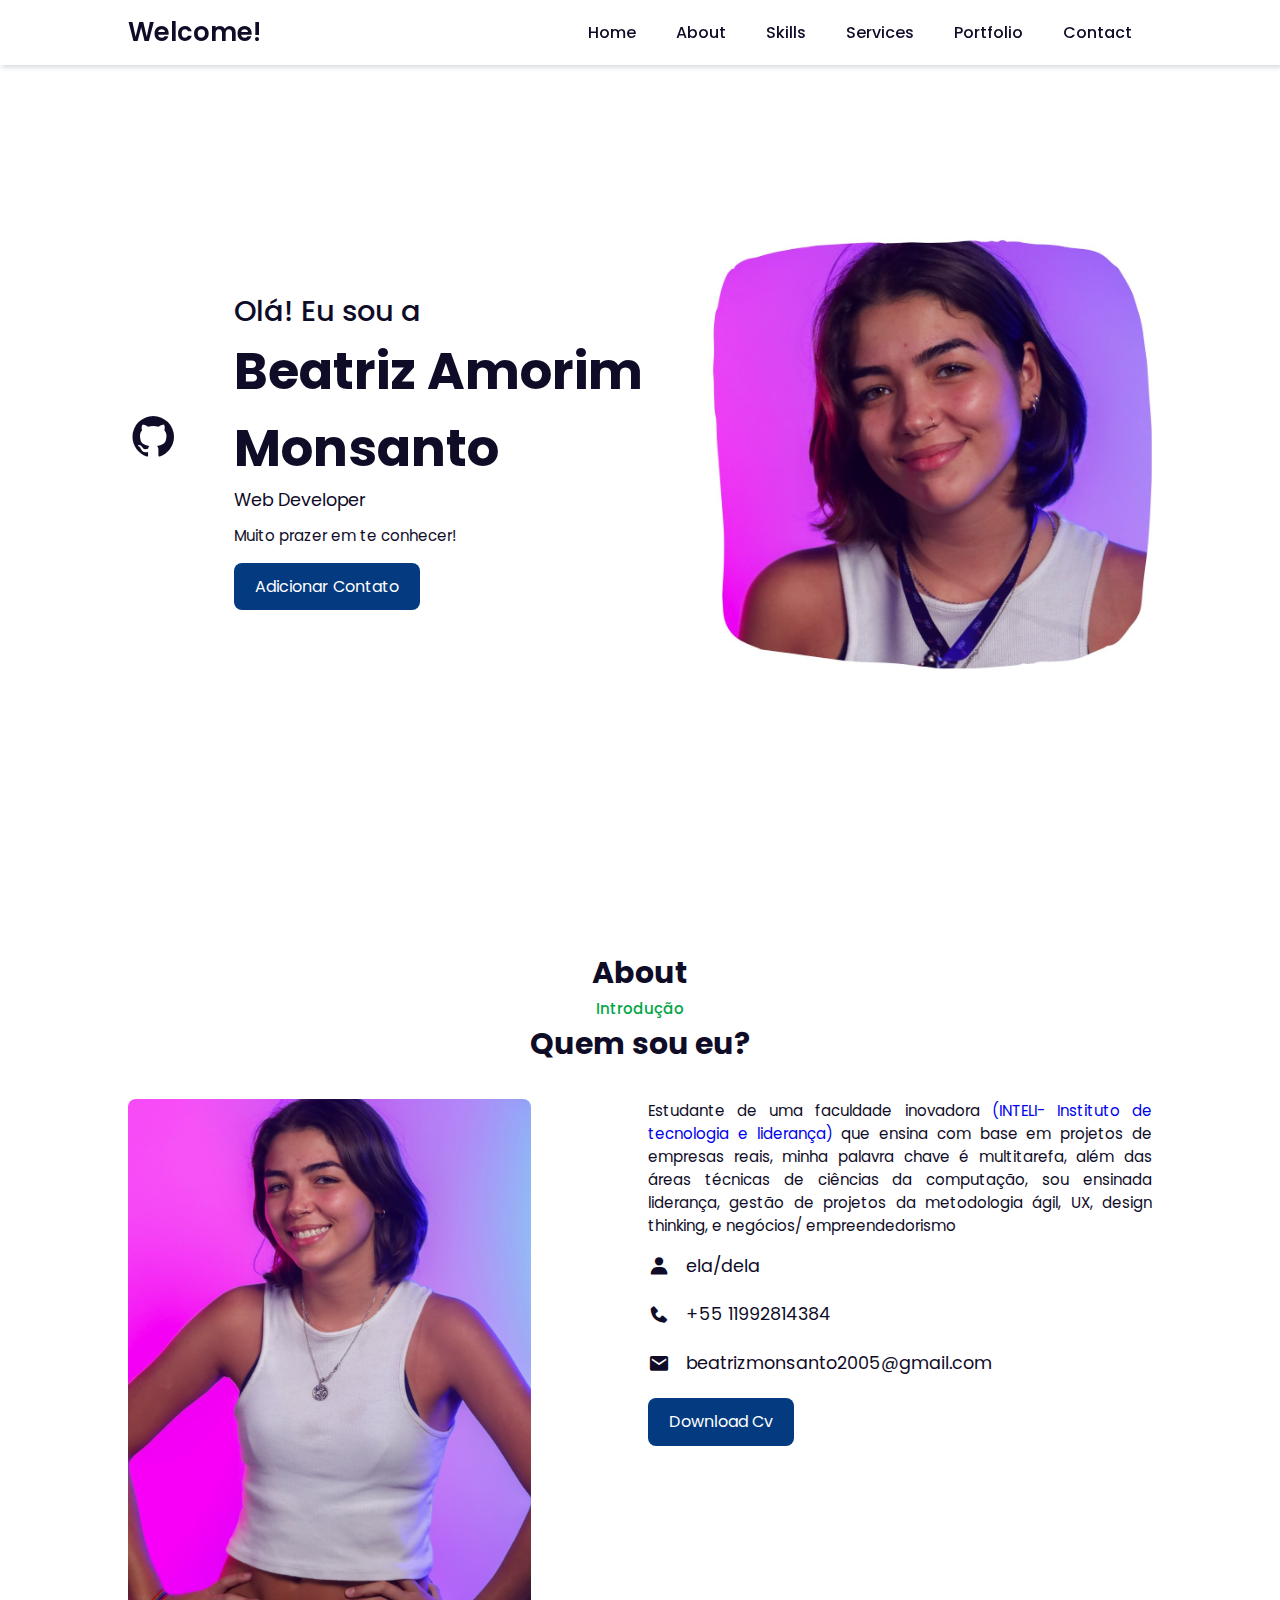
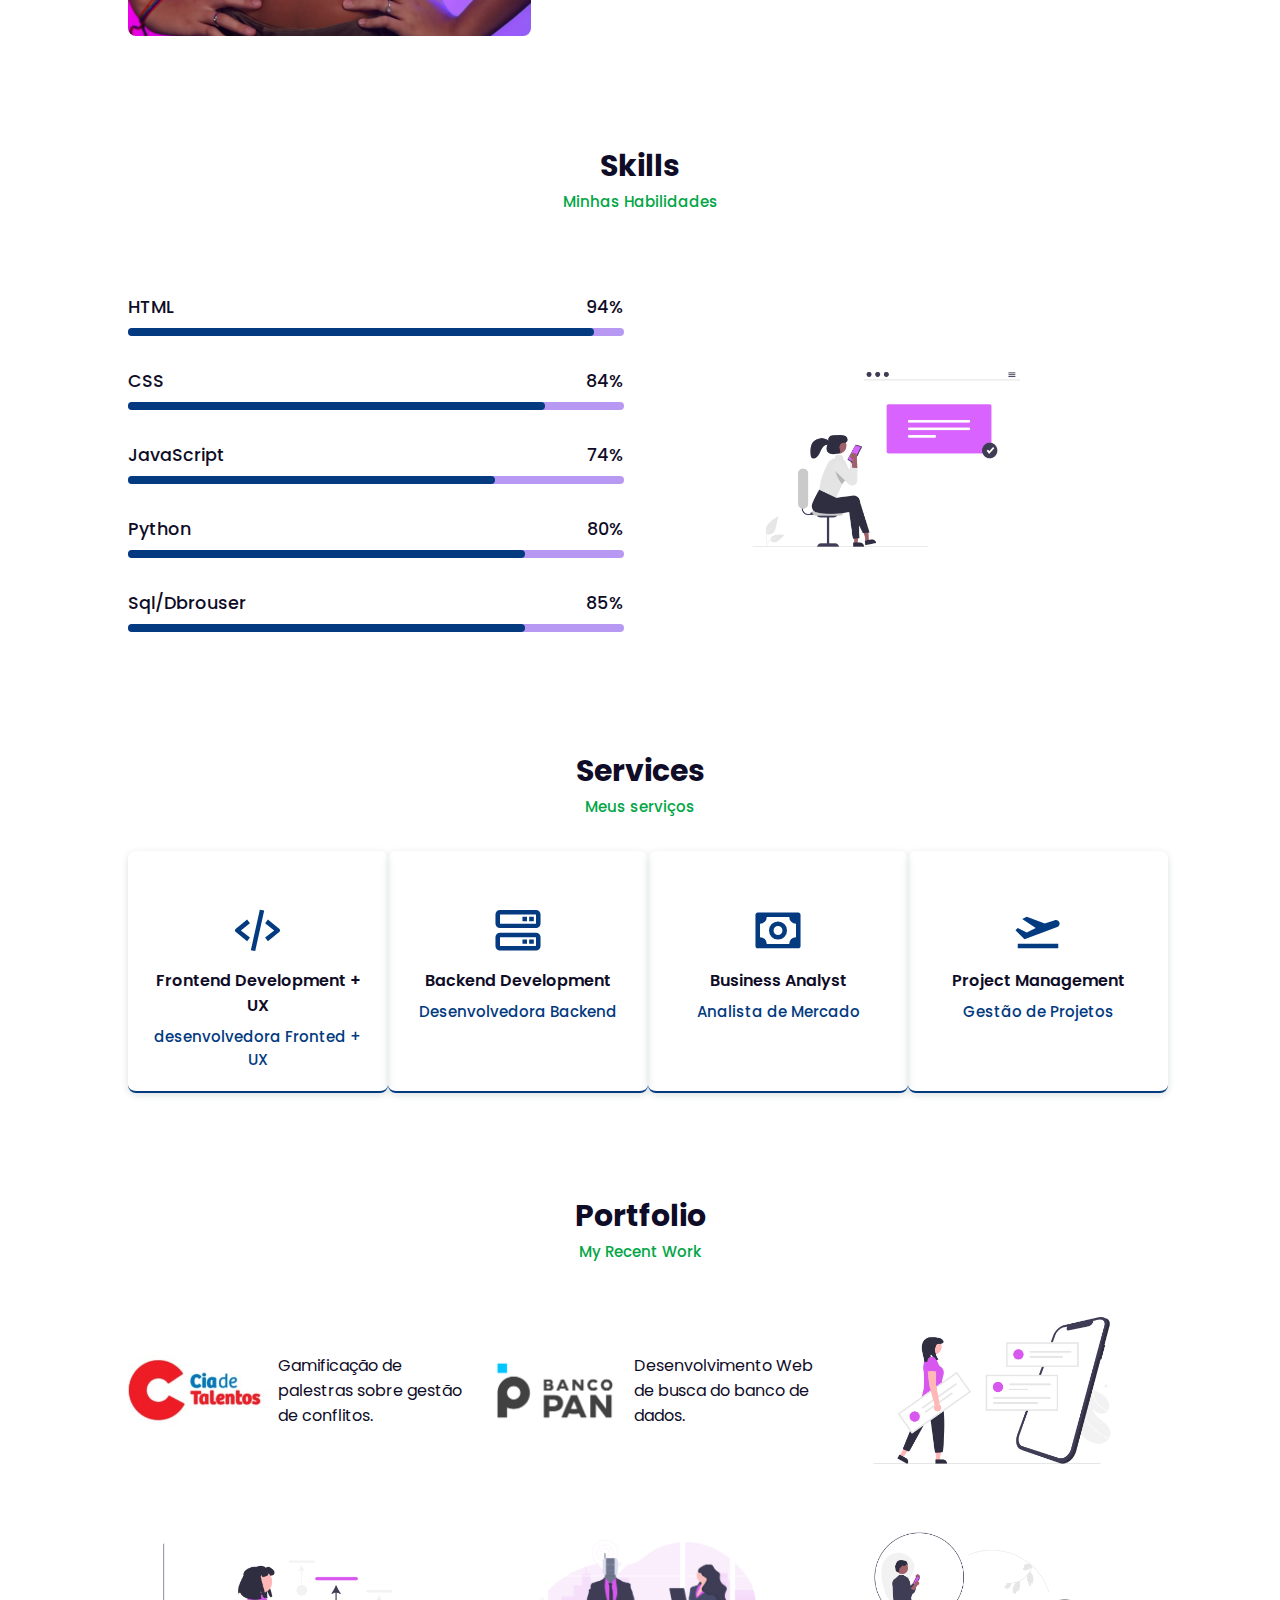
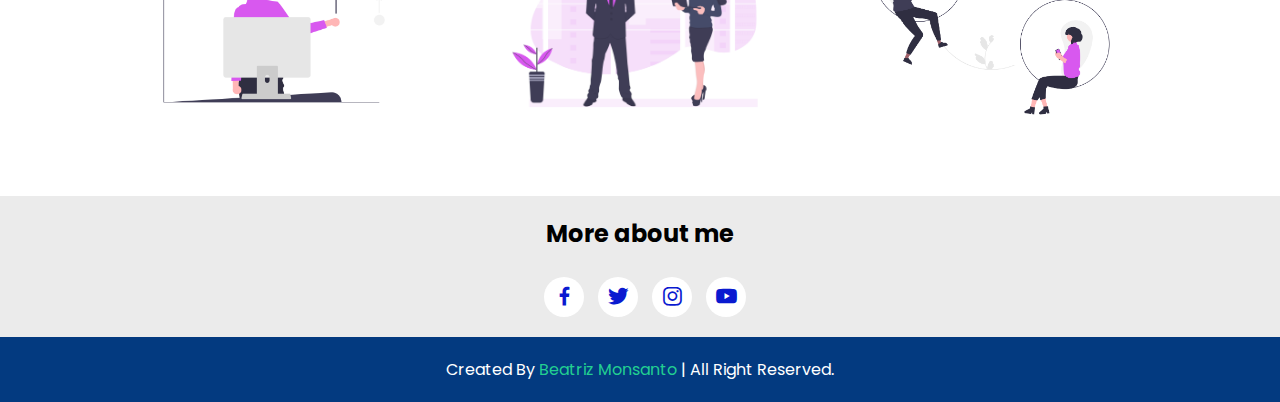
<file: docs/index.html>
<!DOCTYPE html>
<html lang="en">
<head>
    <meta charset="UTF-8">
    <meta http-equiv="X-UA-Compatible" content="IE=edge">
    <meta name="viewport" content="width=device-width, initial-scale=1.0">
    <title>Portifólio Responsivo</title>
     <!--favicon-->
    <link rel = "short icon" href = "imagens/10.jpg" type = "imagem/x-icon">
    <!-- CSS arquivo -->
    <link rel = "stylesheet" href = "./css/style.css">
    <!--icone link-->
    <link rel="stylesheet" href="https://cdn.jsdelivr.net/npm/boxicons@latest/css/boxicons.min.css">
    <script src="https://code.jquery.com/jquery-3.7.0.min.js" integrity="sha256-2Pmvv0kuTBOenSvLm6bvfBSSHrUJ+3A7x6P5Ebd07/g=" crossorigin="anonymous"></script>
</head>
<body>

    <!--nave bar---------------------------------------------------------------->
    <header>
        <a href="#" class="logo">Welcome!</a>
 
        <div class="bx bx-menu" id="menu-icon"></div>
 
        <ul class="navbar">
            <li><a href="#home">Home</a></li>
            <li><a href="#about">About</a></li>
            <li><a href="#skills">Skills</a></li>
            <li><a href="#services">Services</a></li>
            <li><a href="#portfolio">Portfolio</a></li>
            <li><a href= "#about">Contact</a></li>
        </ul>
    </header>
    <!-- Home -->
    <section class="home" id="home">
        <div class = "social">
             <!-- target="_blank" -->
            <a href="https://github.com/biamonsanto"><i class="bx bxl-github"></i></a>
        </div>
        <!--home imagem-->
        <div class="home-img">
            <img src="imagens/1.jpg" alt="">
        </div>
        <!--home conteúdo-->
        <div class = "home-text">
            <span>Olá! Eu sou a</span>
            <h1>Beatriz Amorim Monsanto</h1>
            <h2>Web Developer</h2>
            <p>Muito prazer em te conhecer! </p>
        <!--contact button-->
        <a href="#about" class="btn1"> Adicionar Contato</a>
        </div>
    </section>
    <!--sobremim---------------------------------------------------------------->
    <section class="about" id="about">
        <!--heading-->
        <div class="heading">
            <h2>About</h2>
            <span>Introdução</span>
            <h2>Quem sou eu?</h2>
        </div>
        <!--about content---------------------------------------------------------------->
        <div class="about-container">
            <div class="about-img">
                <img src="imagens/2.jpg" alt="">
            </div>
            <!--sobre mim-->
            <div class="about-text">
                <p>
                   Estudante de uma faculdade inovadora <a target="_blank" href="http://www.inteli.edu.br"> (INTELI- Instituto de tecnologia e liderança) </a>
                   que ensina com base em projetos de empresas reais, minha palavra chave é multitarefa, além das áreas técnicas de ciências da computação, sou ensinada liderança, gestão de projetos da metodologia ágil, UX, design thinking, e negócios/ empreendedorismo
                </p>
                <div class="information">
                    <!-- Box 1 -->
                    <div class="info-box">
                        <i class='bx bxs-user' ></i>
                        <span>ela/dela</span>
                    </div>
                    <!-- Box 2 -->
                    <div class="info-box">
                        <i class='bx bxs-phone' ></i>
                        <span>+55 11992814384</span>
                    </div>
                    <!-- Box 3 -->
                    <div class="info-box">
                        <i class='bx bxs-envelope' ></i>
                        <span>beatrizmonsanto2005@gmail.com</span>
                    </div>
                </div>
                <!-- target="_blank"  -->
                <a class="btn">Download Cv</a>
            </div>
        </div>
    </section>
    <!-- Skills -->
    <section class="skills" id="skills">
        <div class="heading">
            <h2>Skills</h2>
            <span>Minhas Habilidades</span>
        </div>
        <!-- Skills conteúdo, nível de habilidade em cada linguagem -->
        <div class="skills-container">
            <div class="bars">
                <!-- Box 1 -->
                <div class="bars-box">
                    <h3>HTML</h3>
                    <span>94%</span>
                    <div class="light-bar"></div>
                    <div class="percent-bar html-bar"></div>
                </div>
                <!-- Box 2 -->
                <div class="bars-box">
                    <h3>CSS</h3>
                    <span>84%</span>
                    <div class="light-bar"></div>
                    <div class="percent-bar css-bar"></div>
                </div>
                <!-- Box 3 -->
                <div class="bars-box">
                    <h3>JavaScript</h3>
                    <span>74%</span>
                    <div class="light-bar"></div>
                    <div class="percent-bar js-bar"></div>
                </div>
                <!-- Box 4 -->
                <div class="bars-box">
                    <h3>Python</h3>
                    <span>80%</span>
                    <div class="light-bar"></div>
                    <div class="percent-bar react-bar"></div>
                </div>
                 <!-- Box 5 -->
                 <div class="bars-box">
                    <h3>Sql/Dbrouser</h3>
                    <span>85%</span>
                    <div class="light-bar"></div>
                    <div class="percent-bar react-bar"></div>
                </div>
            </div>
            <div class="skills-img">
                <img src="imagens/1.5.png" alt="">
            </div>
        </div>
 
    </section>
    <!-- Services -->
    <section class="services" id="services">
        <div class="heading">
            <h2>Services</h2>
            <span>Meus serviços</span>
        </div>
        <div class="services-content">
            <!-- Box 1, essas caixas são as matérias que estou sendo formada pelo inteli-->
            <div class="services-box">
                <i class='bx bx-code-alt' ></i>
                <h3>Frontend Development + UX</h3>
                <a href="#">desenvolvedora Fronted + UX</a>
            </div>
            <!-- Box 2 -->
            <div class="services-box">
                <i class='bx bx-server' ></i>
                <h3>Backend Development</h3>
                <a href="#">Desenvolvedora Backend</a>
            </div>
            <!-- Box 3 -->
            <div class="services-box">
                <i class='bx bx-money' ></i>
                <h3>Business Analyst</h3>
                <a href="#">Analista de Mercado</a>
            </div>

            <div class="services-box">
                <i class='bx bxs-plane-take-off' ></i>
                <h3>Project Management</h3>
                <a href="#">Gestão de Projetos</a>
            </div>
        </div>
    </section>
    <!-- Portfolio -->
    <section class="portfolio" id="portfolio">
        <div class="heading">
            <h2>Portfolio</h2>
            <span>My Recent Work</span>
        </div>
        <!--imagens e o que fiz em relação as empresas parceiras do inteli-->
        <div class="portfolio-content">
            <div class="portfolio-item">
                <div class="portfolio-img">
                  <img src="imagens/8.png" alt="">
                </div>
                <div class="portfolio-description">
                  Gamificação de palestras sobre gestão de conflitos.
                </div>
              </div>
            <div class="portfolio-item">
                <div class="portfolio-img">
                  <img src="imagens/3.png" alt="">
                </div>
                <div class="portfolio-description">
                  Desenvolvimento Web de busca do banco de dados.
                </div>
              </div>
              <div class="portfolio-item">
                <div class="portfolio-img">
                  <img src="imagens/4.png" alt="">
                </div>
                <div class="portfolio-description">
                  <!--aqui vai um futuro texto-->
                </div>
              </div>
              <div class="portfolio-item">
                <div class="portfolio-img">
                  <img src="imagens/5.png" alt="">
                </div>
                <div class="portfolio-description">
                  <!--aqui vai um futuro texto-->
                </div>
              </div>
              <div class="portfolio-item">
                <div class="portfolio-img">
                  <img src="imagens/6.png" alt="">
                </div>
                <div class="portfolio-description">
                  <!--aqui vai um futuro texto-->
                </div>
              </div>
              <div class="portfolio-item">
                <div class="portfolio-img">
                  <img src="imagens/7.png" alt="">
                </div>
                <div class="portfolio-description">
                  <!--aqui vai um futuro texto-->
                </div>
              </div>
        </div>
    </section>
    <!-- Footer -->
    <div class="footer">
        <h2>More about me </h2>
        <div class="footer-social">
            <a href="#"><i class='bx bxl-facebook' ></i></a>
            <a href="#"><i class='bx bxl-twitter' ></i></a>
            <a href="#"><i class='bx bxl-instagram' ></i></a>
            <a href="#"><i class='bx bxl-youtube' ></i></a>
        </div>
 
    </div>
    <!-- Copyright, direitos autorais-->
    <div class="copyright">
        <p>Created By <a href="">Beatriz Monsanto </a> | All Right Reserved.</p>
    </div>
 
 
 
    <!-- link para o java script-->
    <script src="./js/script.js"></script>
</body>
</html>
</file>
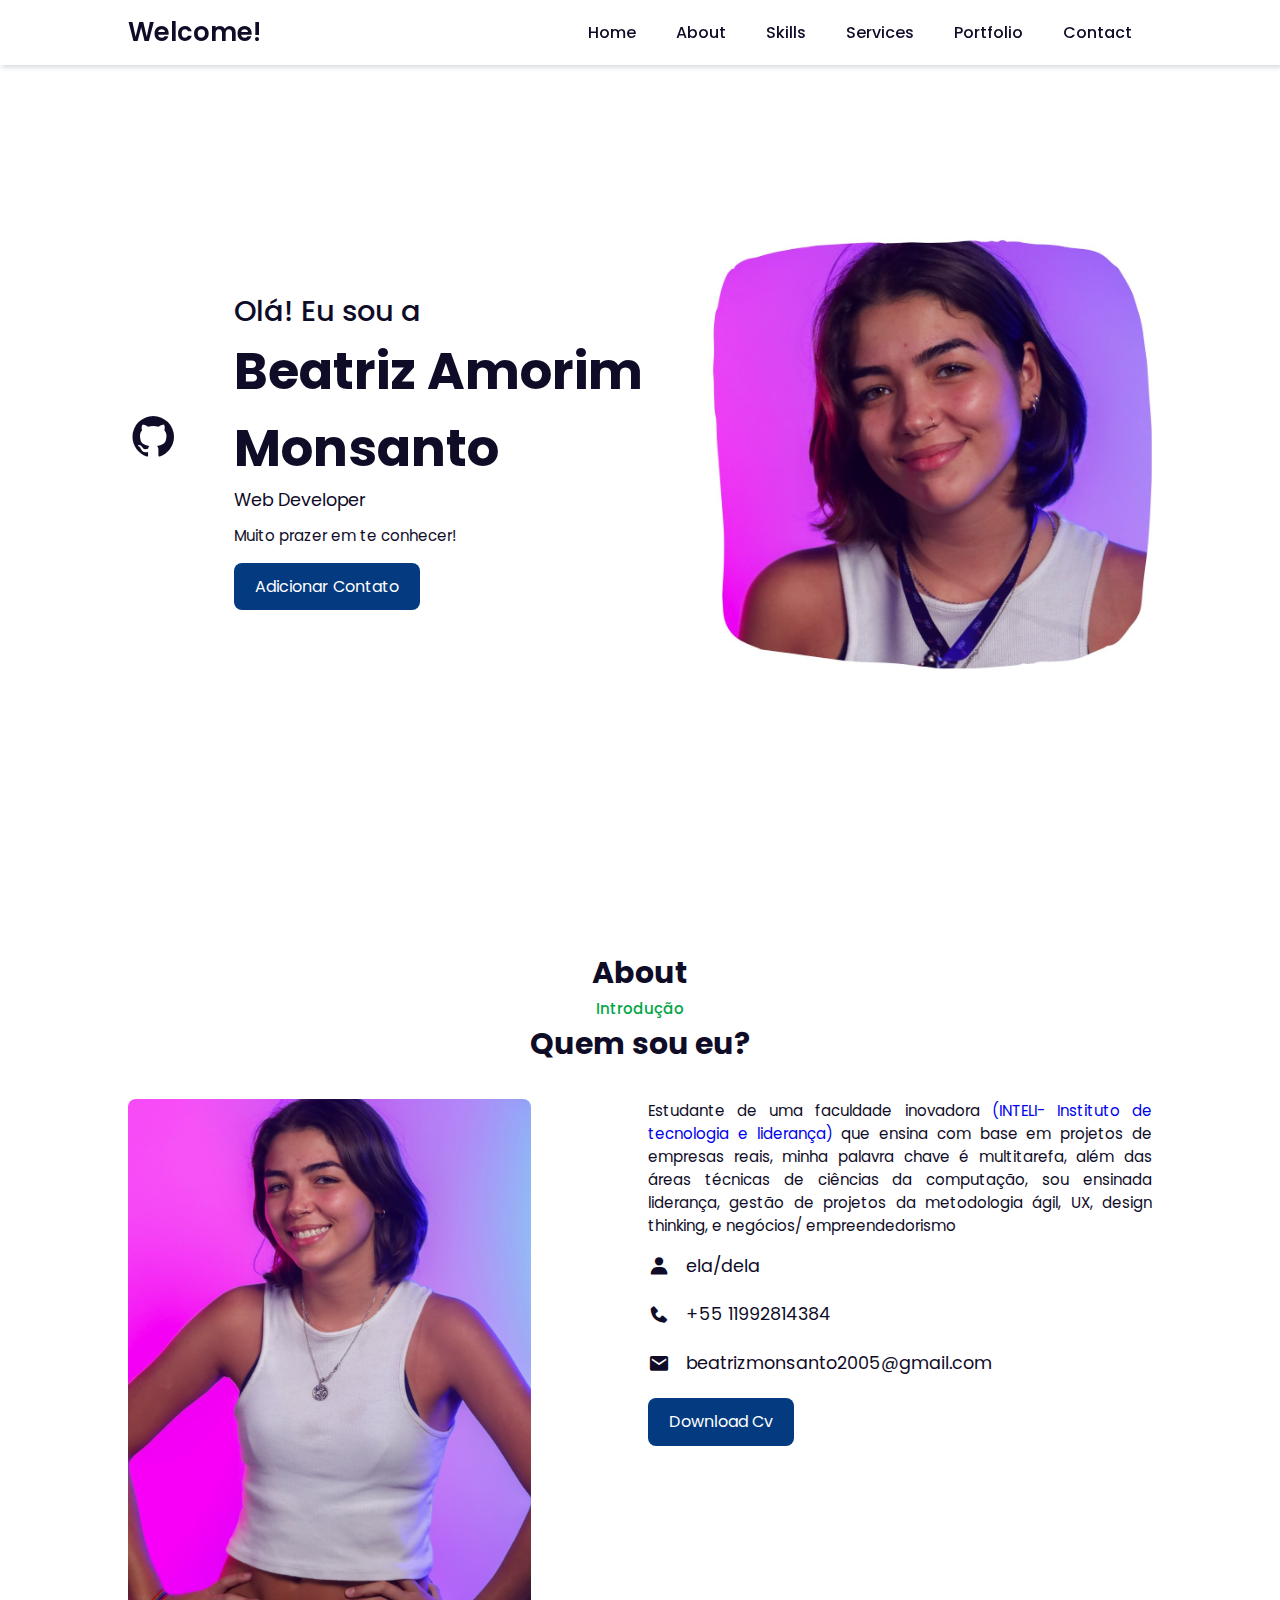
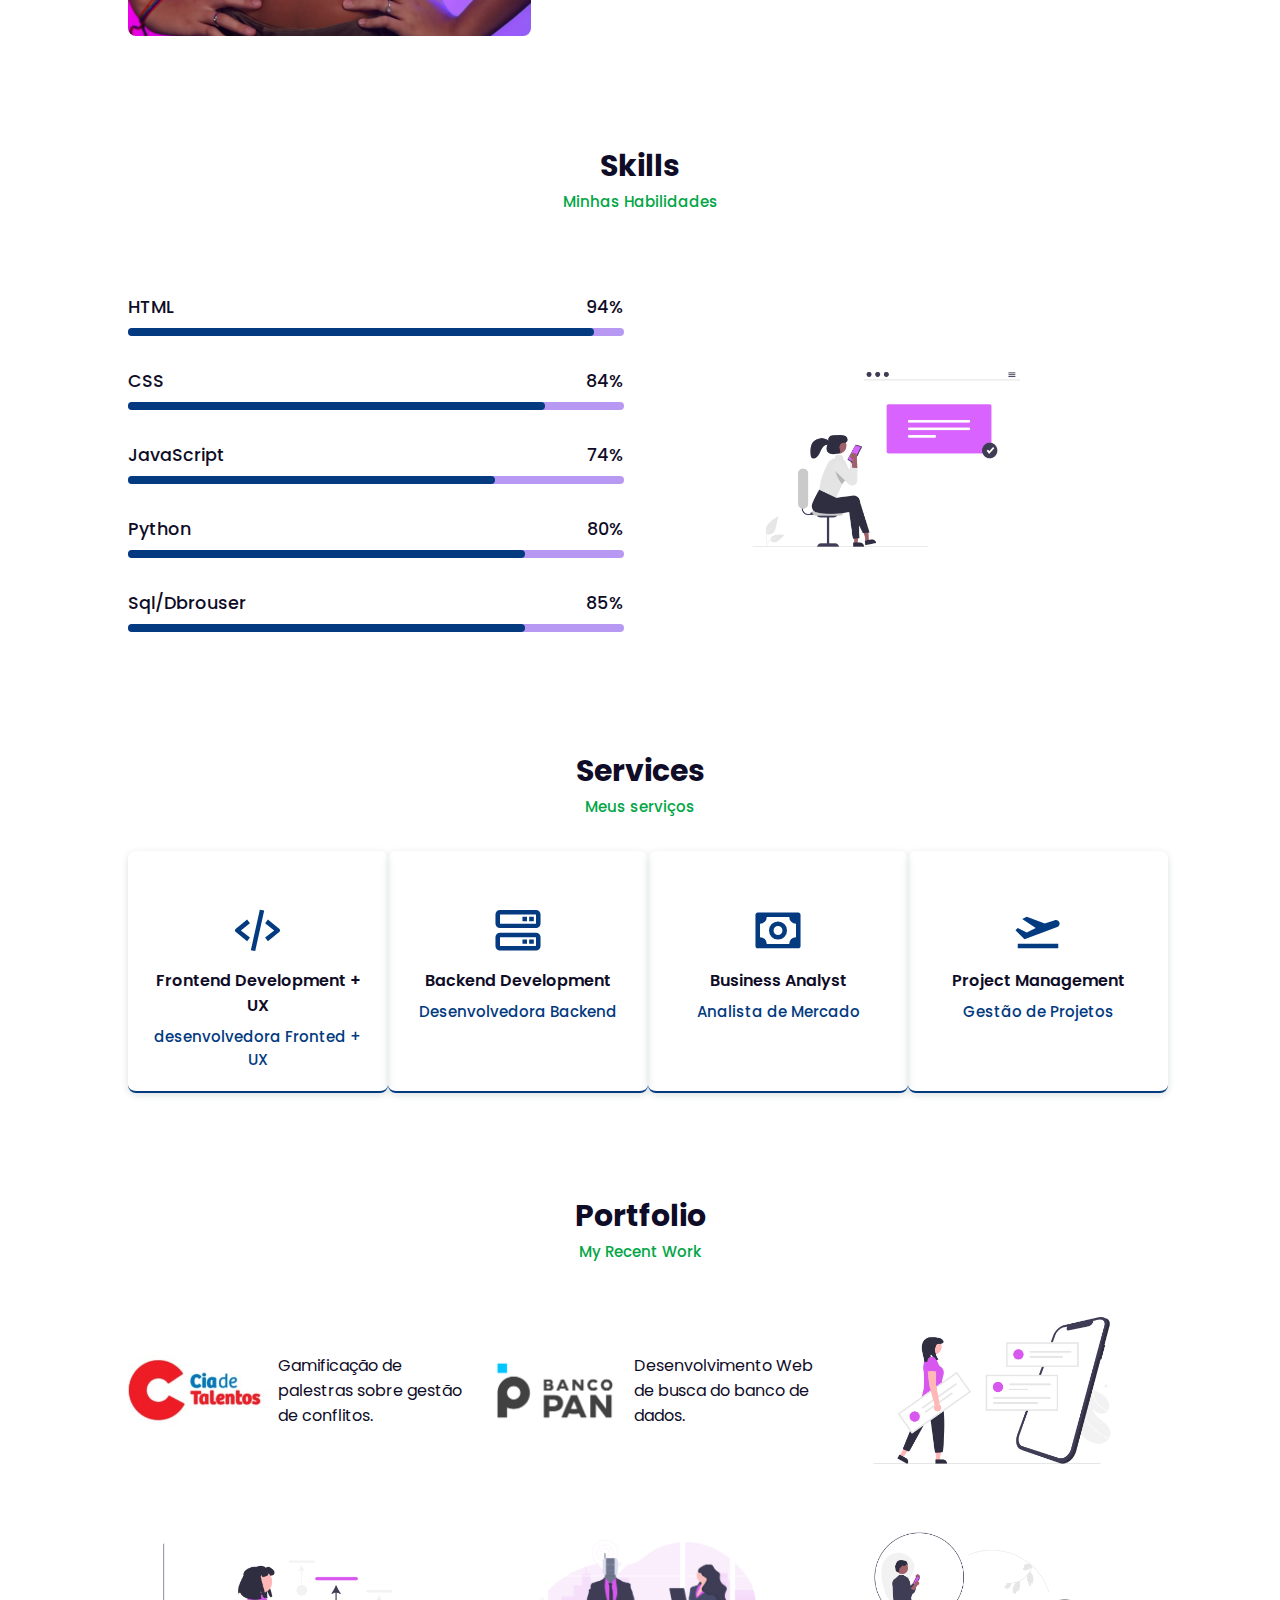
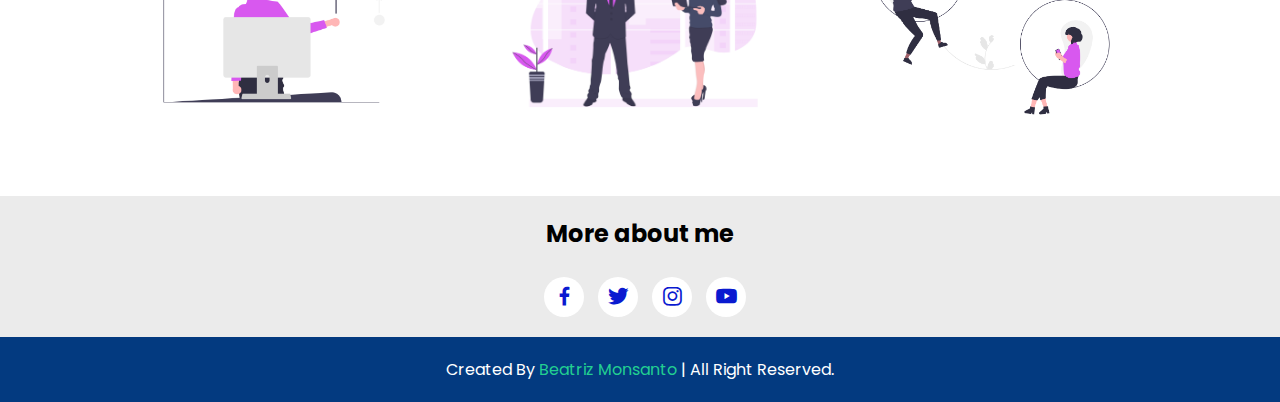
<file: SEMANA_05/03_AUT_EST_ENTREGA/index.html>
<!DOCTYPE html>
<html lang="en">
<head>
    <meta charset="UTF-8">
    <meta http-equiv="X-UA-Compatible" content="IE=edge">
    <meta name="viewport" content="width=device-width, initial-scale=1.0">
    <title>Portifólio Responsivo</title>
     <!--favicon-->
    <link rel = "short icon" href = "imagens/10.jpg" type = "imagem/x-icon">
    <!-- CSS arquivo -->
    <link rel = "stylesheet" href = "./css/style.css">
    <!--icone link-->
    <link rel="stylesheet" href="https://cdn.jsdelivr.net/npm/boxicons@latest/css/boxicons.min.css">
</head>
<body>

    <!--nave bar---------------------------------------------------------------->
    <header>
        <a href="#" class="logo">Welcome!</a>
 
        <div class="bx bx-menu" id="menu-icon"></div>
 
        <ul class="navbar">
            <li><a href="#home">Home</a></li>
            <li><a href="#about">About</a></li>
            <li><a href="#skills">Skills</a></li>
            <li><a href="#services">Services</a></li>
            <li><a href="#portfolio">Portfolio</a></li>
            <li><a href= "#about">Contact</a></li>
        </ul>
    </header>
    <!-- Home -->
    <section class="home" id="home">
        <div class = "social">
            <a target="_blank"href="https://github.com/biamonsanto"><i class="bx bxl-github"></i></a>
        </div>
        <!--home imagem-->
        <div class="home-img">
            <img src="imagens/1.jpg" alt="">
        </div>
        <!--home conteúdo-->
        <div class = "home-text">
            <span>Olá! Eu sou a</span>
            <h1>Beatriz Amorim Monsanto</h1>
            <h2>Web Developer</h2>
            <p>Muito prazer em te conhecer! </p>
        <!--contact button-->
        <a href="#about" class="btn"> Adicionar Contato</a>
        </div>
    </section>
    <!--sobremim---------------------------------------------------------------->
    <section class="about" id="about">
        <!--heading-->
        <div class="heading">
            <h2>About</h2>
            <span>Introdução</span>
            <h2>Quem sou eu?</h2>
        </div>
        <!--about content---------------------------------------------------------------->
        <div class="about-container">
            <div class="about-img">
                <img src="imagens/2.jpg" alt="">
            </div>
            <!--sobre mim-->
            <div class="about-text">
                <p>
                   Estudante de uma faculdade inovadora <a target="_blank" href="http://www.inteli.edu.br"> (INTELI- Instituto de tecnologia e liderança) </a>
                   que ensina com base em projetos de empresas reais, minha palavra chave é multitarefa, além das áreas técnicas de ciências da computação, sou ensinada liderança, gestão de projetos da metodologia ágil, UX, design thinking, e negócios/ empreendedorismo
                </p>
                <div class="information">
                    <!-- Box 1 -->
                    <div class="info-box">
                        <i class='bx bxs-user' ></i>
                        <span>ela/dela</span>
                    </div>
                    <!-- Box 2 -->
                    <div class="info-box">
                        <i class='bx bxs-phone' ></i>
                        <span>+55 11992814384</span>
                    </div>
                    <!-- Box 3 -->
                    <div class="info-box">
                        <i class='bx bxs-envelope' ></i>
                        <span>beatrizmonsanto2005@gmail.com</span>
                    </div>
                </div>
                <a target="_blank" href="beatrizcurriculo.pdf" download class="btn">Download Cv</a>
            </div>
        </div>
    </section>
    <!-- Skills -->
    <section class="skills" id="skills">
        <div class="heading">
            <h2>Skills</h2>
            <span>Minhas Habilidades</span>
        </div>
        <!-- Skills conteúdo, nível de habilidade em cada linguagem -->
        <div class="skills-container">
            <div class="bars">
                <!-- Box 1 -->
                <div class="bars-box">
                    <h3>HTML</h3>
                    <span>94%</span>
                    <div class="light-bar"></div>
                    <div class="percent-bar html-bar"></div>
                </div>
                <!-- Box 2 -->
                <div class="bars-box">
                    <h3>CSS</h3>
                    <span>84%</span>
                    <div class="light-bar"></div>
                    <div class="percent-bar css-bar"></div>
                </div>
                <!-- Box 3 -->
                <div class="bars-box">
                    <h3>JavaScript</h3>
                    <span>74%</span>
                    <div class="light-bar"></div>
                    <div class="percent-bar js-bar"></div>
                </div>
                <!-- Box 4 -->
                <div class="bars-box">
                    <h3>Python</h3>
                    <span>80%</span>
                    <div class="light-bar"></div>
                    <div class="percent-bar react-bar"></div>
                </div>
                 <!-- Box 5 -->
                 <div class="bars-box">
                    <h3>Sql/Dbrouser</h3>
                    <span>85%</span>
                    <div class="light-bar"></div>
                    <div class="percent-bar react-bar"></div>
                </div>
            </div>
            <div class="skills-img">
                <img src="imagens/1.5.png" alt="">
            </div>
        </div>
 
    </section>
    <!-- Services -->
    <section class="services" id="services">
        <div class="heading">
            <h2>Services</h2>
            <span>Meus serviços</span>
        </div>
        <div class="services-content">
            <!-- Box 1, essas caixas são as matérias que estou sendo formada pelo inteli-->
            <div class="services-box">
                <i class='bx bx-code-alt' ></i>
                <h3>Frontend Development + UX</h3>
                <a href="#">desenvolvedora Fronted + UX</a>
            </div>
            <!-- Box 2 -->
            <div class="services-box">
                <i class='bx bx-server' ></i>
                <h3>Backend Development</h3>
                <a href="#">Desenvolvedora Backend</a>
            </div>
            <!-- Box 3 -->
            <div class="services-box">
                <i class='bx bx-money' ></i>
                <h3>Business Analyst</h3>
                <a href="#">Analista de Mercado</a>
            </div>

            <div class="services-box">
                <i class='bx bxs-plane-take-off' ></i>
                <h3>Project Management</h3>
                <a href="#">Gestão de Projetos</a>
            </div>
        </div>
    </section>
    <!-- Portfolio -->
    <section class="portfolio" id="portfolio">
        <div class="heading">
            <h2>Portfolio</h2>
            <span>My Recent Work</span>
        </div>
        <!--imagens e o que fiz em relação as empresas parceiras do inteli-->
        <div class="portfolio-content">
            <div class="portfolio-item">
                <div class="portfolio-img">
                  <img src="imagens/8.png" alt="">
                </div>
                <div class="portfolio-description">
                  Gamificação de palestras sobre gestão de conflitos.
                </div>
              </div>
            <div class="portfolio-item">
                <div class="portfolio-img">
                  <img src="imagens/3.png" alt="">
                </div>
                <div class="portfolio-description">
                  Desenvolvimento Web de busca do banco de dados.
                </div>
              </div>
              <div class="portfolio-item">
                <div class="portfolio-img">
                  <img src="imagens/4.png" alt="">
                </div>
                <div class="portfolio-description">
                  <!--aqui vai um futuro texto-->
                </div>
              </div>
              <div class="portfolio-item">
                <div class="portfolio-img">
                  <img src="imagens/5.png" alt="">
                </div>
                <div class="portfolio-description">
                  <!--aqui vai um futuro texto-->
                </div>
              </div>
              <div class="portfolio-item">
                <div class="portfolio-img">
                  <img src="imagens/6.png" alt="">
                </div>
                <div class="portfolio-description">
                  <!--aqui vai um futuro texto-->
                </div>
              </div>
              <div class="portfolio-item">
                <div class="portfolio-img">
                  <img src="imagens/7.png" alt="">
                </div>
                <div class="portfolio-description">
                  <!--aqui vai um futuro texto-->
                </div>
              </div>
        </div>
    </section>
    <!-- Footer -->
    <div class="footer">
        <h2>More about me </h2>
        <div class="footer-social">
            <a href="#"><i class='bx bxl-facebook' ></i></a>
            <a href="#"><i class='bx bxl-twitter' ></i></a>
            <a href="#"><i class='bx bxl-instagram' ></i></a>
            <a href="#"><i class='bx bxl-youtube' ></i></a>
        </div>
 
    </div>
    <!-- Copyright, direitos autorais-->
    <div class="copyright">
        <p>Created By <a href="">Beatriz Monsanto </a> | All Right Reserved.</p>
    </div>
 
 
 
    <!-- link para o java script-->
    <script src="./js/script.js"></script>
</body>
</html>
</file>
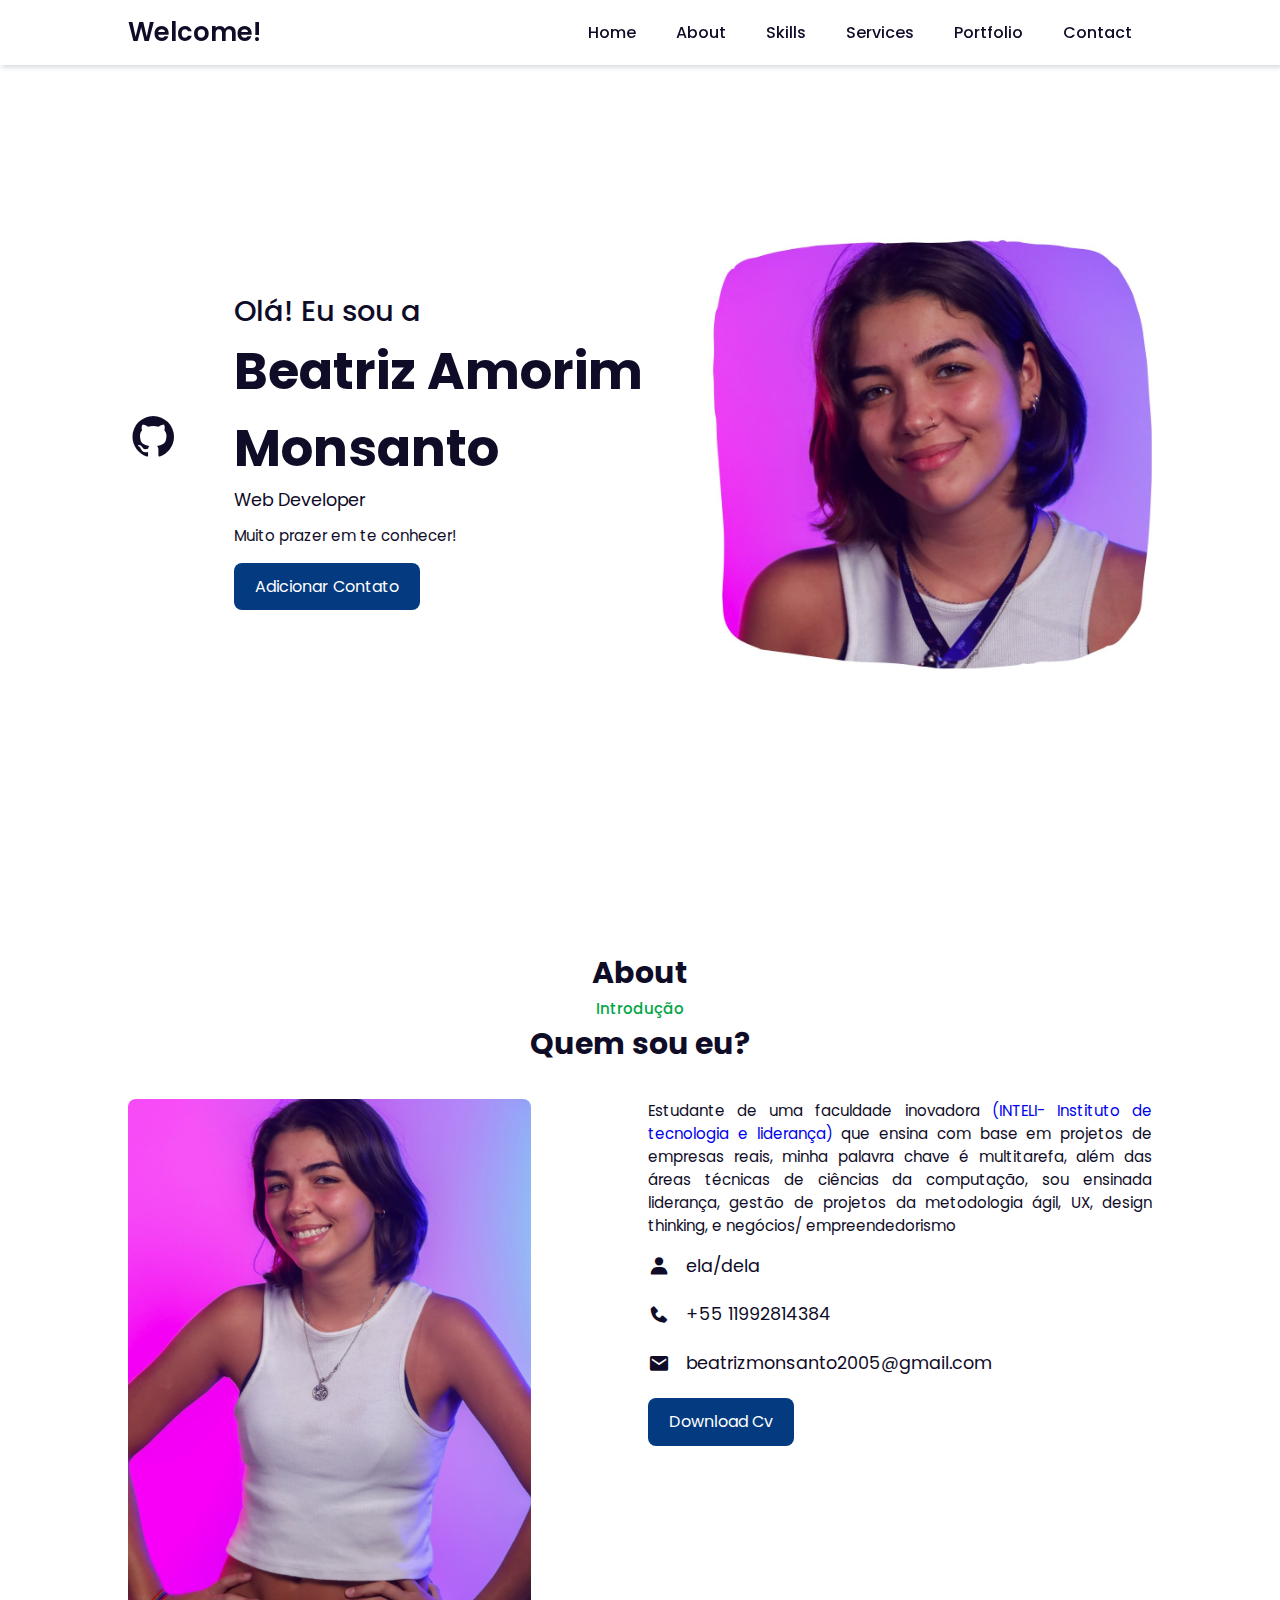
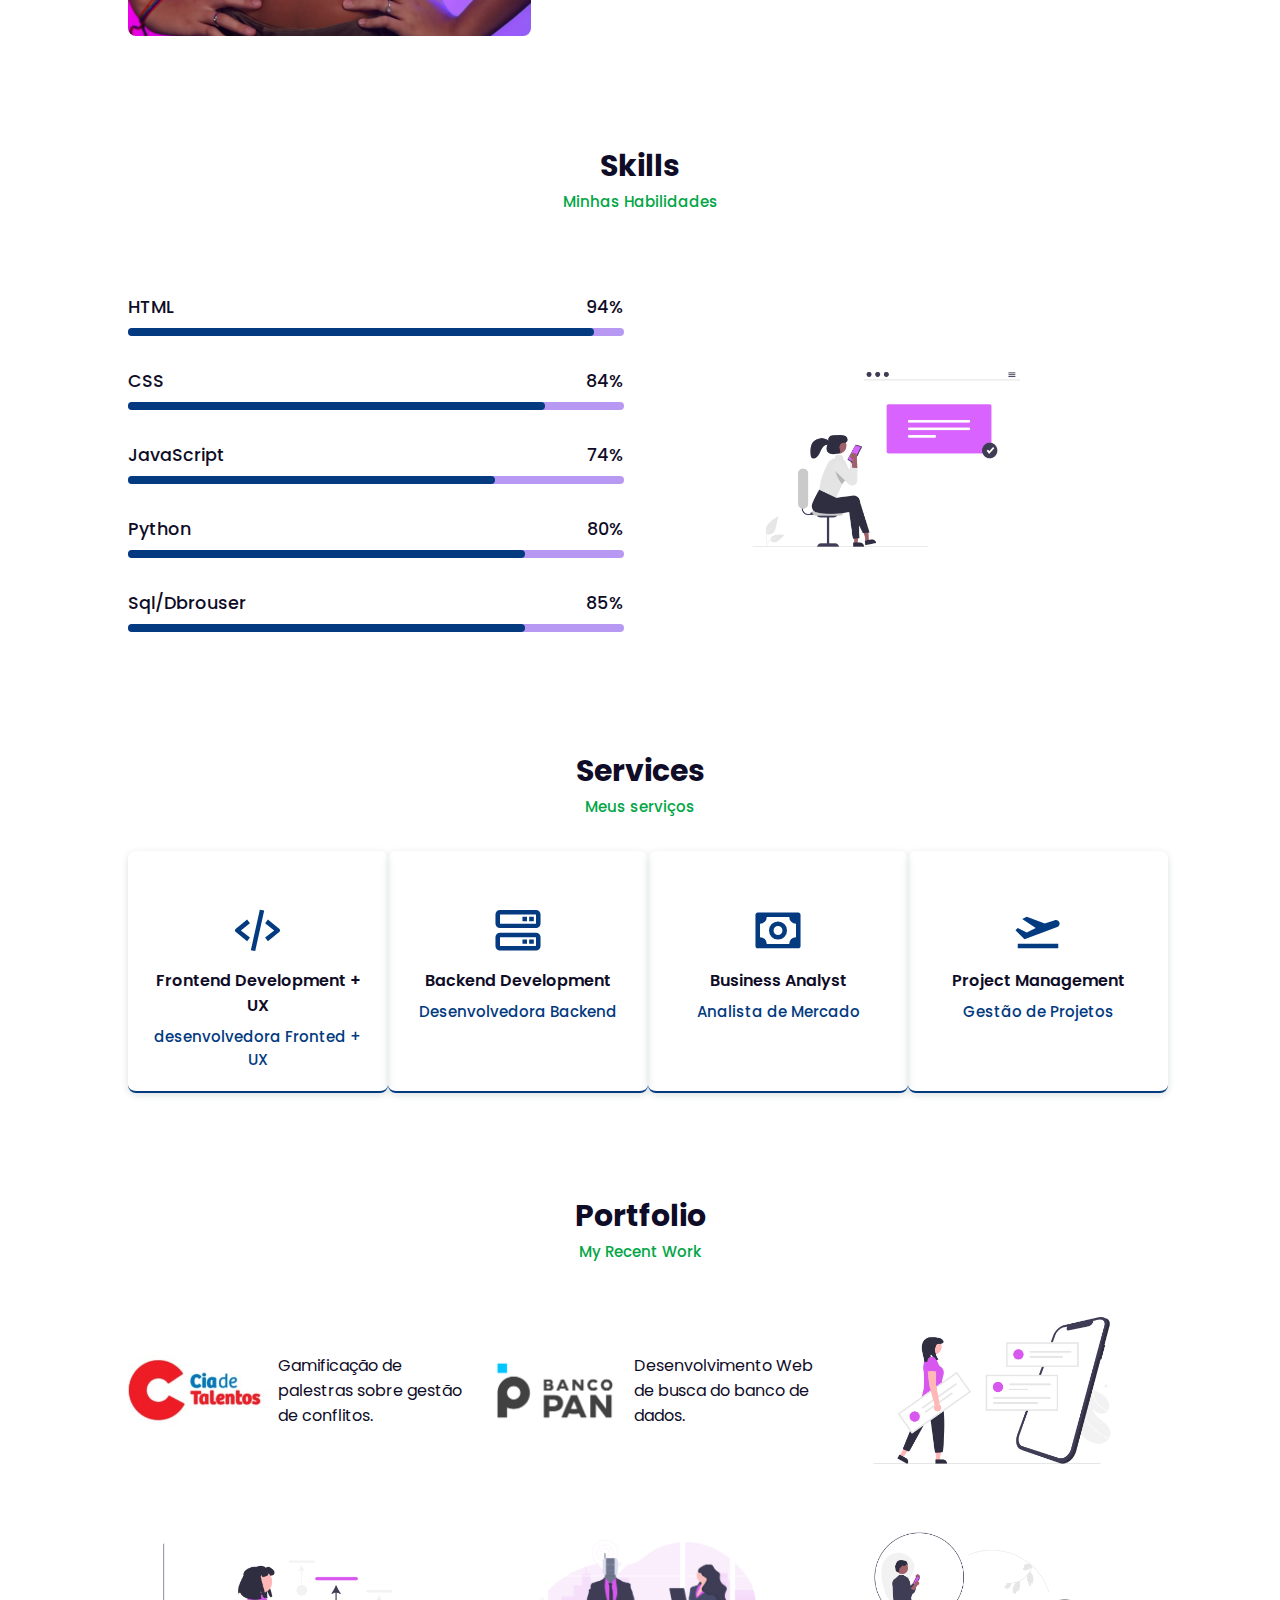
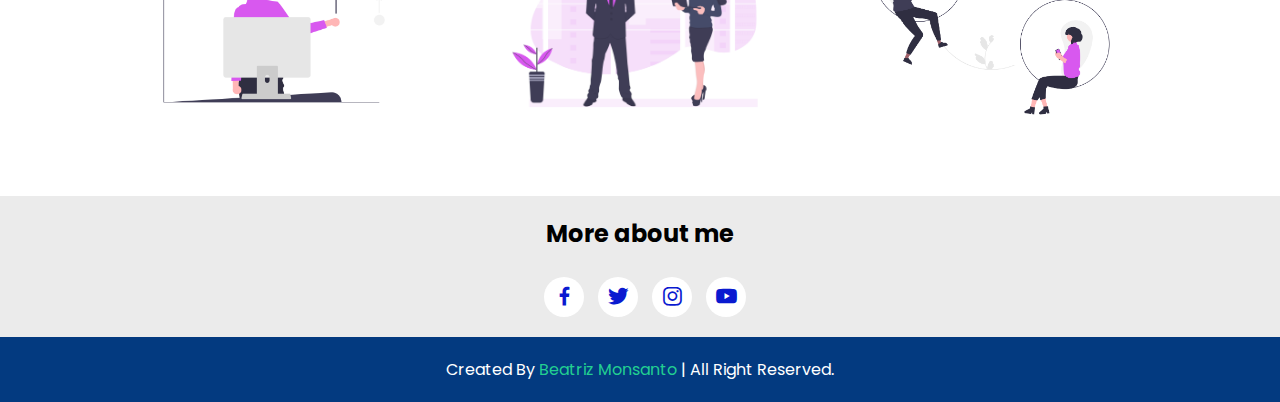
<file: SEMANA_05/03_AUT_EST_ENTREGA/curriculo.web/index.html>
<!DOCTYPE html>
<html lang="en">
<head>
    <meta charset="UTF-8">
    <meta http-equiv="X-UA-Compatible" content="IE=edge">
    <meta name="viewport" content="width=device-width, initial-scale=1.0">
    <title>Portifólio Responsivo</title>
     <!--favicon-->
    <link rel = "short icon" href = "imagens/10.jpg" type = "imagem/x-icon">
    <!-- CSS arquivo -->
    <link rel = "stylesheet" href = "./css/style.css">
    <!--icone link-->
    <link rel="stylesheet" href="https://cdn.jsdelivr.net/npm/boxicons@latest/css/boxicons.min.css">
</head>
<body>

    <!--nave bar---------------------------------------------------------------->
    <header>
        <a href="#" class="logo">Welcome!</a>
 
        <div class="bx bx-menu" id="menu-icon"></div>
 
        <ul class="navbar">
            <li><a href="#home">Home</a></li>
            <li><a href="#About">About</a></li>
            <li><a href="#Skills">Skills</a></li>
            <li><a href="#Services">Services</a></li>
            <li><a href="#Portfolio">Portfolio</a></li>
            <li><a href="#Contact">Contact</a></li>
        </ul>
    </header>
    <!-- Home -->
    <section class="home" id="home">
        <div class = "social">
            <a href=""><i class="bx bxl-github"></i></a>
        </div>
        <!--home imagem-->
        <div class="home-img">
            <img src="imagens/1.jpg" alt="">
        </div>
        <!--home conteúdo-->
        <div class = "home-text">
            <span>Olá! Eu sou a</span>
            <h1>Beatriz Amorim Monsanto</h1>
            <h2>Web Developer</h2>
            <p>Muito prazer em te conhecer! </p>
        <!--contact button-->
        <a href="#contact" class="btn"> Adicionar Contato</a>
        </div>
    </section>
    <!--sobremim---------------------------------------------------------------->
    <section class="about" id="about">
        <!--heading-->
        <div class="heading">
            <h2>About</h2>
            <span>Introdução</span>
            <h2>Quem sou eu?</h2>
        </div>
        <!--about content---------------------------------------------------------------->
        <div class="about-container">
            <div class="about-img">
                <img src="imagens/2.jpg" alt="">
            </div>
            <!--sobre mim-->
            <div class="about-text">
                <p>
                   Estudante de uma faculdade inovadora <a target="_blank" href="http://www.inteli.edu.br"> (INTELI- Instituto de tecnologia e liderança) </a>
                   que ensina com base em projetos de empresas reais, minha palavra chave é multitarefa, além das áreas técnicas de ciências da computação, sou ensinada liderança, gestão de projetos da metodologia ágil, UX, design thinking, e negócios/ empreendedorismo
                </p>
                <div class="information">
                    <!-- Box 1 -->
                    <div class="info-box">
                        <i class='bx bxs-user' ></i>
                        <span>ela/dela</span>
                    </div>
                    <!-- Box 2 -->
                    <div class="info-box">
                        <i class='bx bxs-phone' ></i>
                        <span>+55 11992814384</span>
                    </div>
                    <!-- Box 3 -->
                    <div class="info-box">
                        <i class='bx bxs-envelope' ></i>
                        <span>beatrizmonsanto2005@gmail.com</span>
                    </div>
                </div>
                <a href="#" class="btn">Download Cv</a>
            </div>
        </div>
    </section>
    <!-- Skills -->
    <section class="skills" id="skills">
        <div class="heading">
            <h2>Skills</h2>
            <span>Minhas Habilidades</span>
        </div>
        <!-- Skills conteúdo, nível de habilidade em cada linguagem -->
        <div class="skills-container">
            <div class="bars">
                <!-- Box 1 -->
                <div class="bars-box">
                    <h3>HTML</h3>
                    <span>94%</span>
                    <div class="light-bar"></div>
                    <div class="percent-bar html-bar"></div>
                </div>
                <!-- Box 2 -->
                <div class="bars-box">
                    <h3>CSS</h3>
                    <span>84%</span>
                    <div class="light-bar"></div>
                    <div class="percent-bar css-bar"></div>
                </div>
                <!-- Box 3 -->
                <div class="bars-box">
                    <h3>JavaScript</h3>
                    <span>74%</span>
                    <div class="light-bar"></div>
                    <div class="percent-bar js-bar"></div>
                </div>
                <!-- Box 4 -->
                <div class="bars-box">
                    <h3>Python</h3>
                    <span>80%</span>
                    <div class="light-bar"></div>
                    <div class="percent-bar react-bar"></div>
                </div>
                 <!-- Box 5 -->
                 <div class="bars-box">
                    <h3>Sql/Dbrouser</h3>
                    <span>85%</span>
                    <div class="light-bar"></div>
                    <div class="percent-bar react-bar"></div>
                </div>
            </div>
            <div class="skills-img">
                <img src="imagens/1.5.png" alt="">
            </div>
        </div>
 
    </section>
    <!-- Services -->
    <section class="services" id="services">
        <div class="heading">
            <h2>Services</h2>
            <span>Meus serviços</span>
        </div>
        <div class="services-content">
            <!-- Box 1, essas caixas são as matérias que estou sendo formada pelo inteli-->
            <div class="services-box">
                <i class='bx bx-code-alt' ></i>
                <h3>Frontend Development + UX</h3>
                <a href="#">desenvolvedora Fronted + UX</a>
            </div>
            <!-- Box 2 -->
            <div class="services-box">
                <i class='bx bx-server' ></i>
                <h3>Backend Development</h3>
                <a href="#">Desenvolvedora Backend</a>
            </div>
            <!-- Box 3 -->
            <div class="services-box">
                <i class='bx bx-money' ></i>
                <h3>Business Analyst</h3>
                <a href="#">Analista de Mercado</a>
            </div>

            <div class="services-box">
                <i class='bx bxs-plane-take-off' ></i>
                <h3>Project Management</h3>
                <a href="#">Gestão de Projetos</a>
            </div>
        </div>
    </section>
    <!-- Portfolio -->
    <section class="portfolio" id="portfolio">
        <div class="heading">
            <h2>Portfolio</h2>
            <span>My Recent Work</span>
        </div>
        <!--imagens e o que fiz em relação as empresas parceiras do inteli-->
        <div class="portfolio-content">
            <div class="portfolio-item">
                <div class="portfolio-img">
                  <img src="imagens/8.png" alt="">
                </div>
                <div class="portfolio-description">
                  Gamificação de palestras sobre gestão de conflitos.
                </div>
              </div>
            <div class="portfolio-item">
                <div class="portfolio-img">
                  <img src="imagens/3.png" alt="">
                </div>
                <div class="portfolio-description">
                  Desenvolvimento Web de busca do banco de dados.
                </div>
              </div>
              <div class="portfolio-item">
                <div class="portfolio-img">
                  <img src="imagens/4.png" alt="">
                </div>
                <div class="portfolio-description">
                  <!--aqui vai um futuro texto-->
                </div>
              </div>
              <div class="portfolio-item">
                <div class="portfolio-img">
                  <img src="imagens/5.png" alt="">
                </div>
                <div class="portfolio-description">
                  <!--aqui vai um futuro texto-->
                </div>
              </div>
              <div class="portfolio-item">
                <div class="portfolio-img">
                  <img src="imagens/6.png" alt="">
                </div>
                <div class="portfolio-description">
                  <!--aqui vai um futuro texto-->
                </div>
              </div>
              <div class="portfolio-item">
                <div class="portfolio-img">
                  <img src="imagens/7.png" alt="">
                </div>
                <div class="portfolio-description">
                  <!--aqui vai um futuro texto-->
                </div>
              </div>
        </div>
    </section>
    <!-- Footer -->
    <div class="footer">
        <h2>More about me </h2>
        <div class="footer-social">
            <a href="#"><i class='bx bxl-facebook' ></i></a>
            <a href="#"><i class='bx bxl-twitter' ></i></a>
            <a href="#"><i class='bx bxl-instagram' ></i></a>
            <a href="#"><i class='bx bxl-youtube' ></i></a>
        </div>
 
    </div>
    <!-- Copyright, direitos autorais-->
    <div class="copyright">
        <p>Created By <a href="">Beatriz Monsanto </a> | All Right Reserved.</p>
    </div>
 
 
 
    <!-- link para o java script-->
    <script src="./js/script.js"></script>
</body>
</html>
</file>
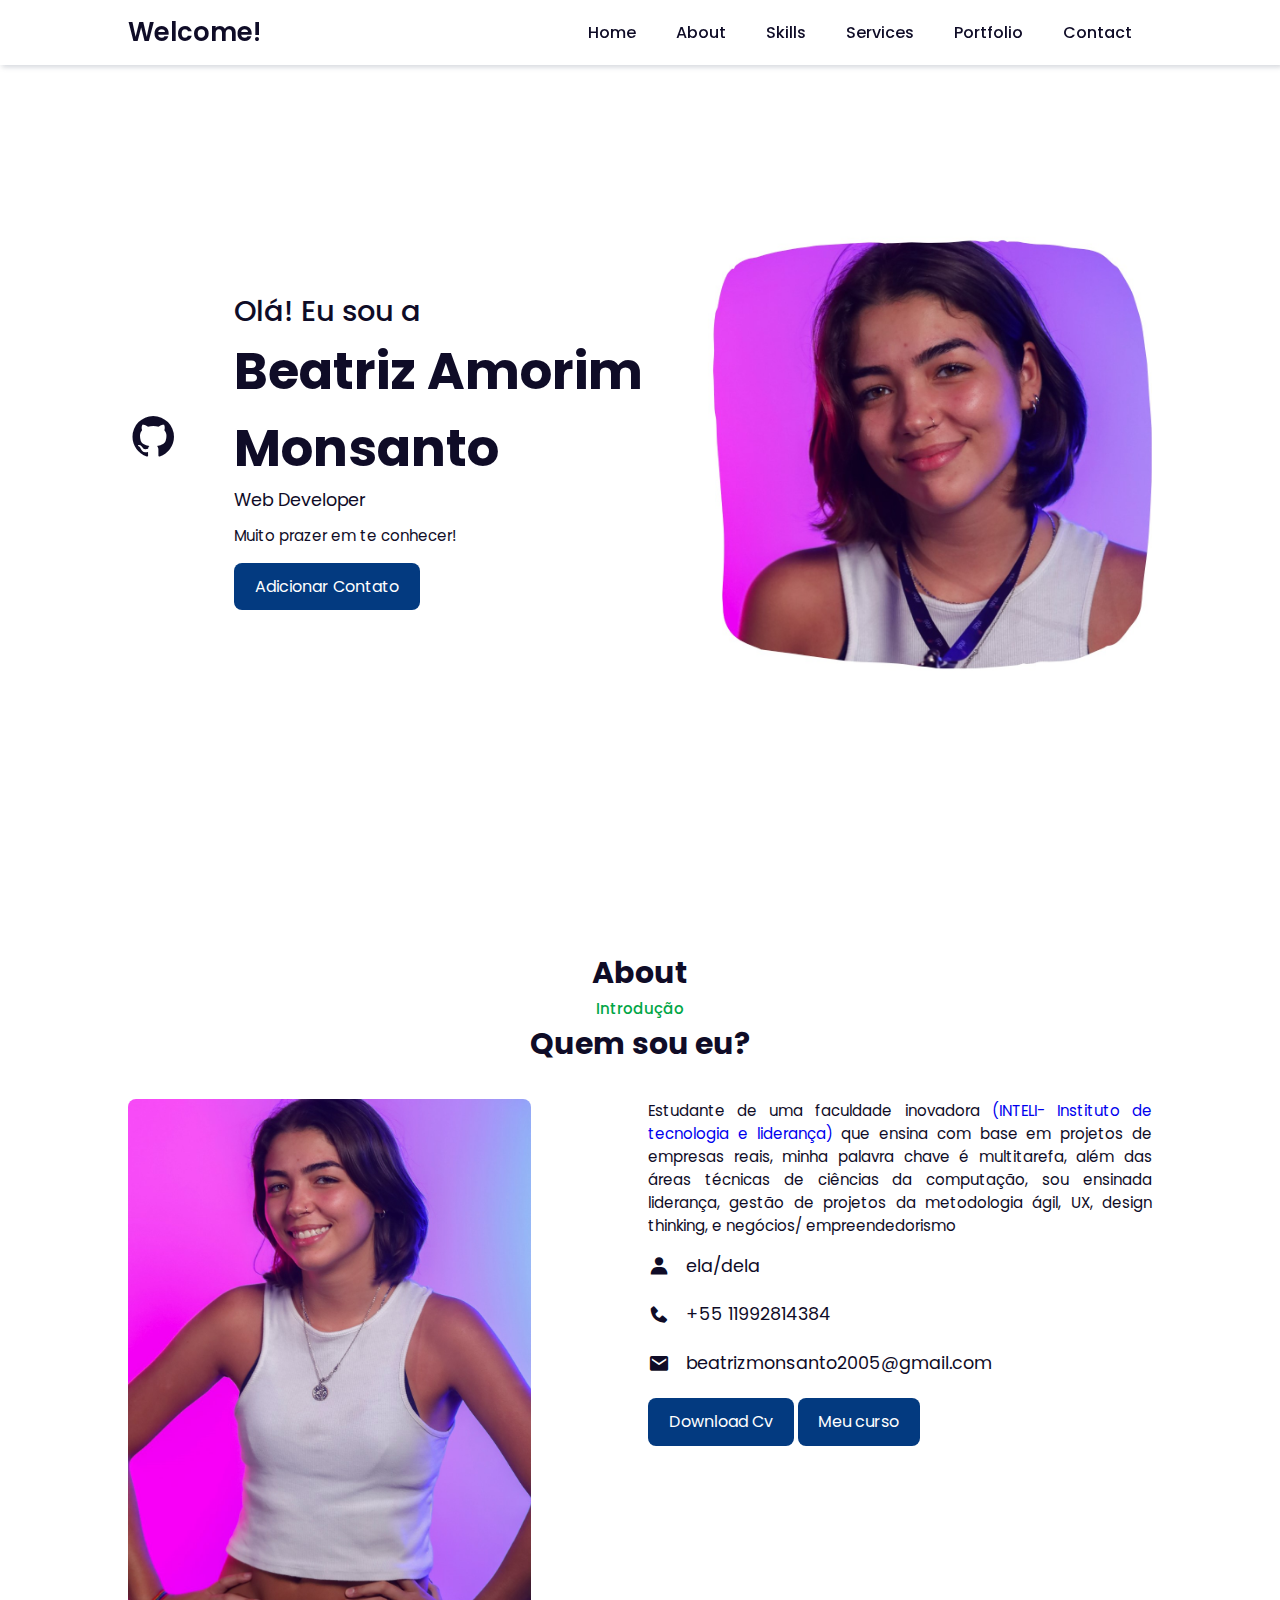
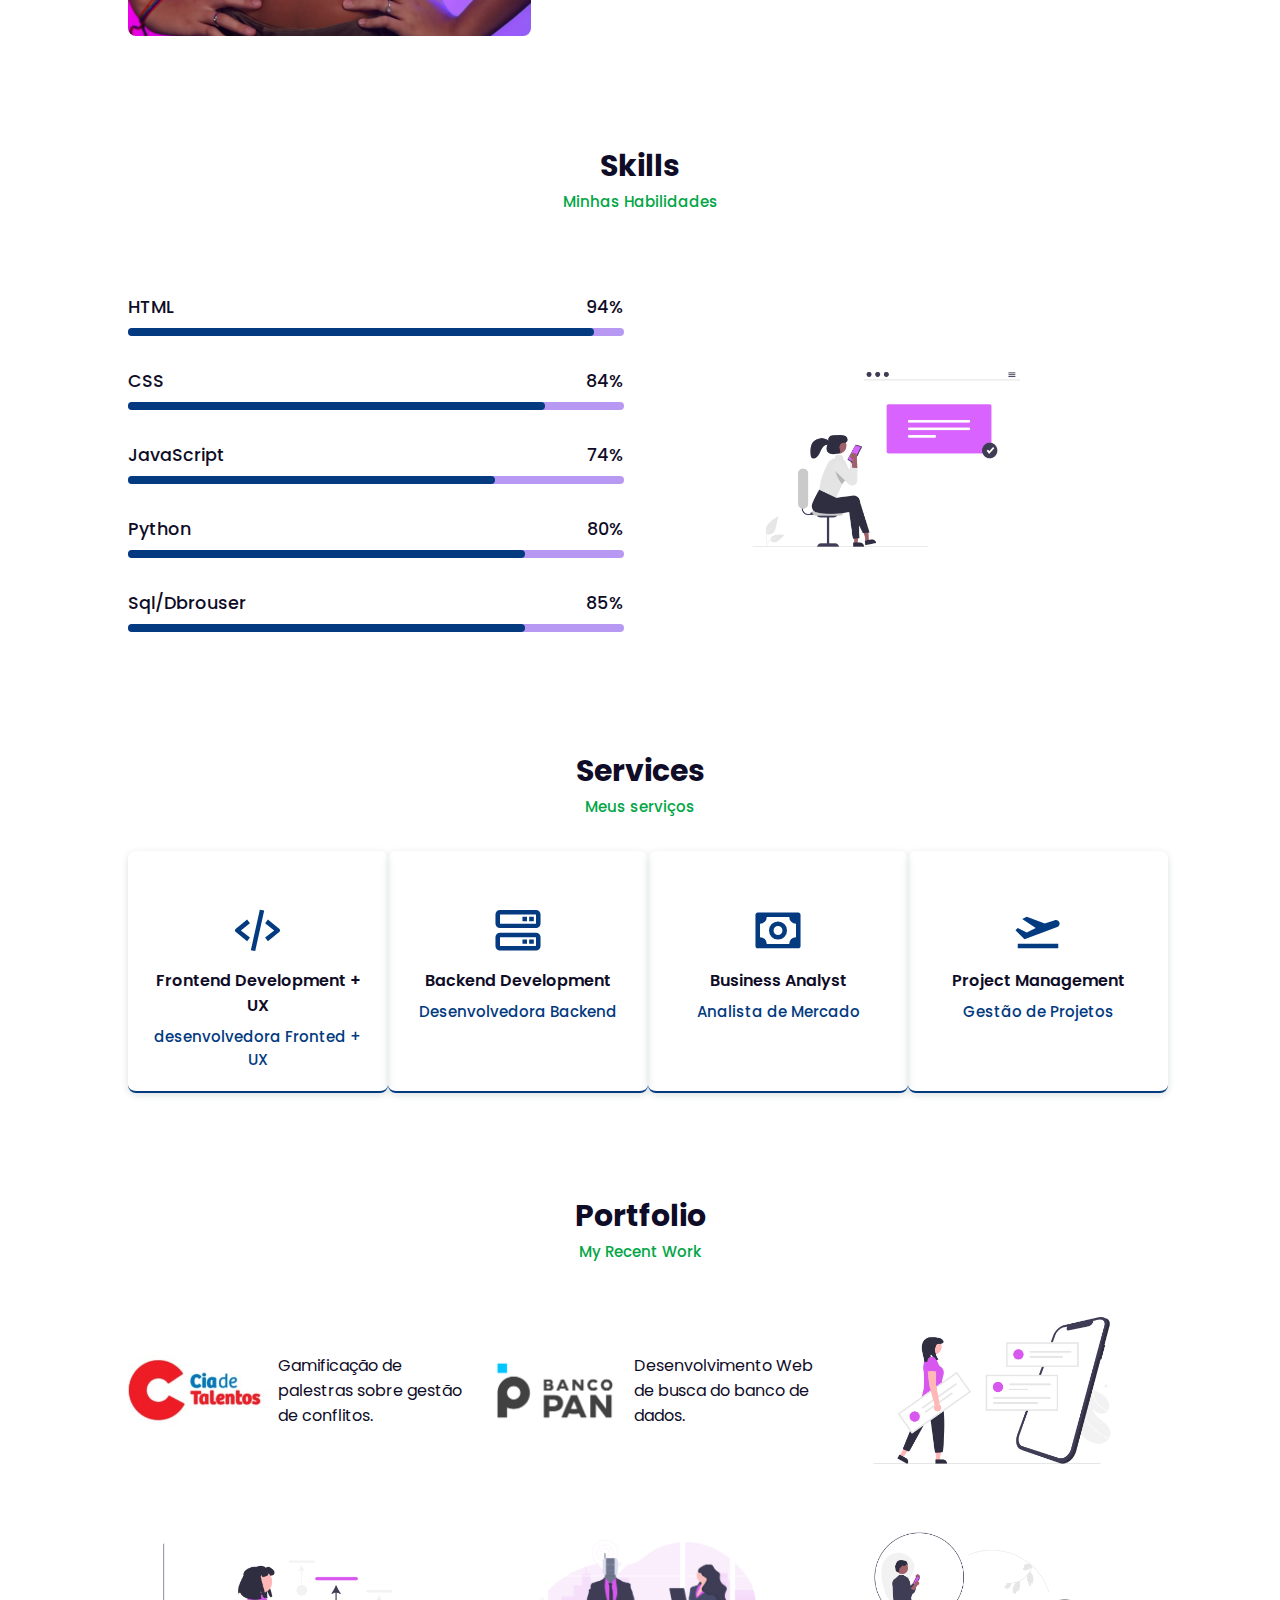
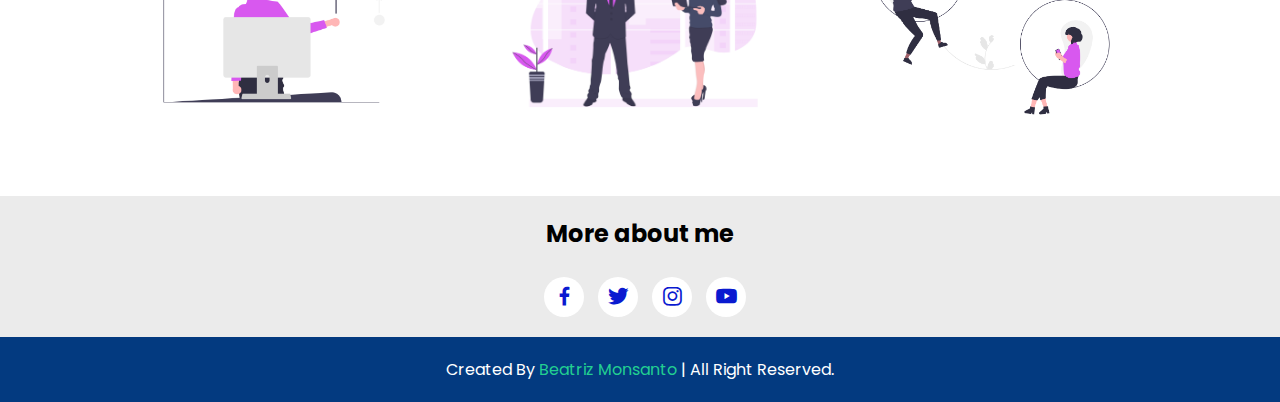
<file: SEMANA_07/03_AUT_EST_ENTREGA/7prog/index.html>
<!DOCTYPE html>
<html lang="en">
<head>
    <meta charset="UTF-8">
    <meta http-equiv="X-UA-Compatible" content="IE=edge">
    <meta name="viewport" content="width=device-width, initial-scale=1.0">
    <title>Portifólio Responsivo</title>
     <!--favicon-->
    <link rel = "short icon" href = "imagens/10.jpg" type = "imagem/x-icon">
    <!-- CSS arquivo -->
    <link rel = "stylesheet" href = "./css/style.css">
    <!--icone link-->
    <link rel="stylesheet" href="https://cdn.jsdelivr.net/npm/boxicons@latest/css/boxicons.min.css">
    <script src="https://code.jquery.com/jquery-3.7.0.min.js" integrity="sha256-2Pmvv0kuTBOenSvLm6bvfBSSHrUJ+3A7x6P5Ebd07/g=" crossorigin="anonymous"></script>
</head>
<body>

    <!--nave bar---------------------------------------------------------------->
    <header>
        <a href="#" class="logo">Welcome!</a>
 
        <div class="bx bx-menu" id="menu-icon"></div>
 
        <ul class="navbar">
            <li><a href="#home">Home</a></li>
            <li><a href="#about">About</a></li>
            <li><a href="#skills">Skills</a></li>
            <li><a href="#services">Services</a></li>
            <li><a href="#portfolio">Portfolio</a></li>
            <li><a href= "#about">Contact</a></li>
        </ul>
    </header>
    <!-- Home -->
    <section class="home" id="home">
        <div class = "social">
             <!-- target="_blank" -->
            <a href="https://github.com/biamonsanto"><i class="bx bxl-github"></i></a>
        </div>
        <!--home imagem-->
        <div class="home-img">
            <img src="imagens/1.jpg" alt="">
        </div>
        <!--home conteúdo-->
        <div class = "home-text">
            <span>Olá! Eu sou a</span>
            <h1>Beatriz Amorim Monsanto</h1>
            <h2>Web Developer</h2>
            <p>Muito prazer em te conhecer! </p>
        <!--contact button-->
        <a href="#about" class="btn1"> Adicionar Contato</a>
        </div>
    </section>
    <!--sobremim---------------------------------------------------------------->
    <section class="about" id="about">
        <!--heading-->
        <div class="heading">
            <h2>About</h2>
            <span>Introdução</span>
            <h2>Quem sou eu?</h2>
        </div>
        <!--about content---------------------------------------------------------------->
        <div class="about-container">
            <div class="about-img">
                <img src="imagens/2.jpg" alt="">
            </div>
            <!--sobre mim-->
            <div class="about-text">
                <p>
                   Estudante de uma faculdade inovadora <a target="_blank" href="http://www.inteli.edu.br"> (INTELI- Instituto de tecnologia e liderança) </a>
                   que ensina com base em projetos de empresas reais, minha palavra chave é multitarefa, além das áreas técnicas de ciências da computação, sou ensinada liderança, gestão de projetos da metodologia ágil, UX, design thinking, e negócios/ empreendedorismo
                </p>
                <div class="information">
                    <!-- Box 1 -->
                    <div class="info-box">
                        <i class='bx bxs-user' ></i>
                        <span>ela/dela</span>
                    </div>
                    <!-- Box 2 -->
                    <div class="info-box">
                        <i class='bx bxs-phone' ></i>
                        <span>+55 11992814384</span>
                    </div>
                    <!-- Box 3 -->
                    <div class="info-box">
                        <i class='bx bxs-envelope' ></i>
                        <span>beatrizmonsanto2005@gmail.com</span>
                    </div>
                </div>
                <!-- target="_blank"  -->
                <a class="btn" id="downloadPDF">Download Cv</a>
                <a class="btn" id="botaoCurso">Meu curso</a>
                <p id="textoCurso"></p>


            </div>
        </div>
    </section>
    <!-- Skills -->
    <section class="skills" id="skills">
        <div class="heading">
            <h2>Skills</h2>
            <span>Minhas Habilidades</span>
        </div>
        <!-- Skills conteúdo, nível de habilidade em cada linguagem -->
        <div class="skills-container">
            <div class="bars">
                <!-- Box 1 -->
                <div class="bars-box">
                    <h3>HTML</h3>
                    <span>94%</span>
                    <div class="light-bar"></div>
                    <div class="percent-bar html-bar"></div>
                </div>
                <!-- Box 2 -->
                <div class="bars-box">
                    <h3>CSS</h3>
                    <span>84%</span>
                    <div class="light-bar"></div>
                    <div class="percent-bar css-bar"></div>
                </div>
                <!-- Box 3 -->
                <div class="bars-box">
                    <h3>JavaScript</h3>
                    <span>74%</span>
                    <div class="light-bar"></div>
                    <div class="percent-bar js-bar"></div>
                </div>
                <!-- Box 4 -->
                <div class="bars-box">
                    <h3>Python</h3>
                    <span>80%</span>
                    <div class="light-bar"></div>
                    <div class="percent-bar react-bar"></div>
                </div>
                 <!-- Box 5 -->
                 <div class="bars-box">
                    <h3>Sql/Dbrouser</h3>
                    <span>85%</span>
                    <div class="light-bar"></div>
                    <div class="percent-bar react-bar"></div>
                </div>
            </div>
            <div class="skills-img">
                <img src="imagens/1.5.png" alt="">
            </div>
        </div>
 
    </section>
    <!-- Services -->
    <section class="services" id="services">
        <div class="heading">
            <h2>Services</h2>
            <span>Meus serviços</span>
        </div>
        <div class="services-content">
            <!-- Box 1, essas caixas são as matérias que estou sendo formada pelo inteli-->
            <div class="services-box">
                <i class='bx bx-code-alt' ></i>
                <h3>Frontend Development + UX</h3>
                <a href="#">desenvolvedora Fronted + UX</a>
            </div>
            <!-- Box 2 -->
            <div class="services-box">
                <i class='bx bx-server' ></i>
                <h3>Backend Development</h3>
                <a href="#">Desenvolvedora Backend</a>
            </div>
            <!-- Box 3 -->
            <div class="services-box">
                <i class='bx bx-money' ></i>
                <h3>Business Analyst</h3>
                <a href="#">Analista de Mercado</a>
            </div>

            <div class="services-box">
                <i class='bx bxs-plane-take-off' ></i>
                <h3>Project Management</h3>
                <a href="#">Gestão de Projetos</a>
            </div>
        </div>
    </section>
    <!-- Portfolio -->
    <section class="portfolio" id="portfolio">
        <div class="heading">
            <h2>Portfolio</h2>
            <span>My Recent Work</span>
        </div>
        <!--imagens e o que fiz em relação as empresas parceiras do inteli-->
        <div class="portfolio-content">
            <div class="portfolio-item">
                <div class="portfolio-img">
                  <img src="imagens/8.png" alt="">
                </div>
                <div class="portfolio-description">
                  Gamificação de palestras sobre gestão de conflitos.
                </div>
              </div>
            <div class="portfolio-item">
                <div class="portfolio-img">
                  <img src="imagens/3.png" alt="">
                </div>
                <div class="portfolio-description">
                  Desenvolvimento Web de busca do banco de dados.
                </div>
              </div>
              <div class="portfolio-item">
                <div class="portfolio-img">
                  <img src="imagens/4.png" alt="">
                </div>
                <div class="portfolio-description">
                  <!--aqui vai um futuro texto-->
                </div>
              </div>
              <div class="portfolio-item">
                <div class="portfolio-img">
                  <img src="imagens/5.png" alt="">
                </div>
                <div class="portfolio-description">
                  <!--aqui vai um futuro texto-->
                </div>
              </div>
              <div class="portfolio-item">
                <div class="portfolio-img">
                  <img src="imagens/6.png" alt="">
                </div>
                <div class="portfolio-description">
                  <!--aqui vai um futuro texto-->
                </div>
              </div>
              <div class="portfolio-item">
                <div class="portfolio-img">
                  <img src="imagens/7.png" alt="">
                </div>
                <div class="portfolio-description">
                  <!--aqui vai um futuro texto-->
                </div>
              </div>
        </div>
    </section>
    <!-- Footer -->
    <div class="footer">
        <h2>More about me </h2>
        <div class="footer-social">
            <a href="#"><i class='bx bxl-facebook' ></i></a>
            <a href="#"><i class='bx bxl-twitter' ></i></a>
            <a href="#"><i class='bx bxl-instagram' ></i></a>
            <a href="#"><i class='bx bxl-youtube' ></i></a>
        </div>
 
    </div>
    <!-- Copyright, direitos autorais-->
    <div class="copyright">
        <p>Created By <a href="">Beatriz Monsanto </a> | All Right Reserved.</p>
    </div>
 
 
 
    <!-- link para o java script-->
    <script src="./js/script.js"></script>
</body>
</html>
</file>
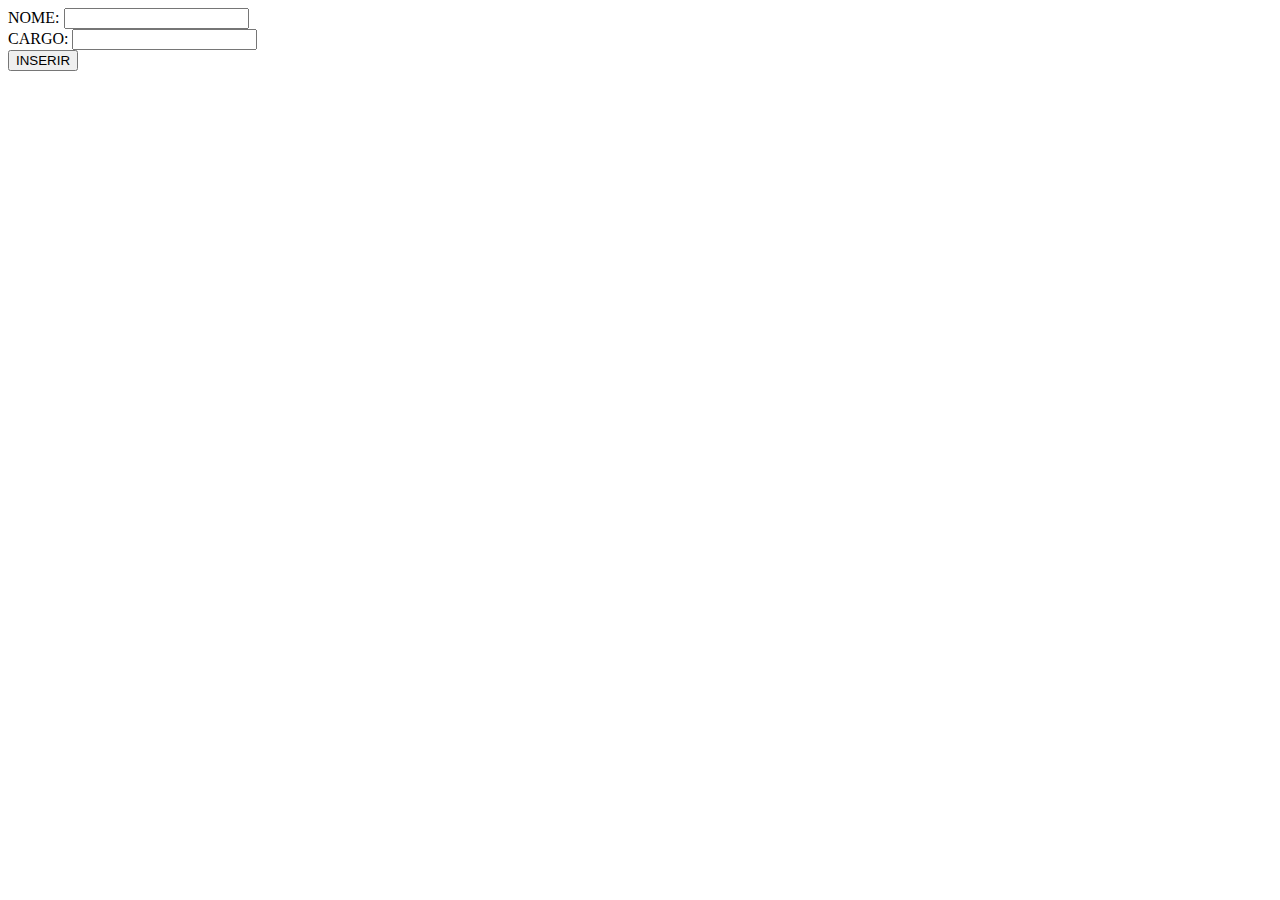
<file: SEMANA_03/03_AUT_EST_ENTREGA/frontend/inserir.html>
<!DOCTYPE html>
<html lang="en">
<head>
    <meta charset="UTF-8">
    <meta http-equiv="X-UA-Compatible" content="IE=edge">
    <meta name="viewport" content="width=device-width, initial-scale=1.0">
    <title>INSERIR USUÁRIO</title>
</head>
<body>
<form name="form1" method="post" action="/insereUsuario">
    NOME: <input type="text" name="nome" value="" required>
    <br>
    CARGO: <input type="text" name="cargo" value="" required>
    <br>
    <input type="submit" value="INSERIR">  
</form>    
</body>
</html>
</file>
<file: docs/css/style.css>
/* Google Fonts */
@import url("https://fonts.googleapis.com/css2?family=Poppins:wght@200;300;400;500;600;700&display=swap");
* {
  margin: 0;
  padding: 0;
  box-sizing: border-box;
  list-style: none;
  text-decoration: none;
  scroll-behavior: smooth;
  scroll-padding-top: 2rem;
  font-family: "Poppins", sans-serif;
}
:root {
  --main-color: #033a80;
  --bg-color: #fff;
  --text-color: #0f0c27;
  --hover: hsl(260, 100%, 51%);
 
  --big-font: 3.2rem;
  --medium-font: 1.8rem;
  --p-font: 0.941rem;
}
section {
  padding: 50px 10%;
}
body.active {
  --text-color: #fff;
  --bg-color: #0f0c27;
}
body {
  background: var(--bg-color);
  color: var(--text-color);
}
*::selection {
  color: var(--bg-color);
  background: var(--main-color);
}
.heading {
  text-align: center;
}
.heading h2 {
  font-size: 30px;
}
 
.heading span {
  font-size: var(--p-font);
  color: rgb(2, 166, 70);
}
header {
  position: fixed;
  width: 100%;
  top: 0;
  right: 0;
  z-index: 1000;
  display: flex;
  align-items: center;
  justify-content: space-between;
  background: var(--bg-color);
  padding: 13px 10%;
  transition: 0.2s;
  box-shadow: -3px -3px 7px #ffffff73,
				2px 2px 5px rgba(94, 104, 121, 0.288);
}
header.shadow {
  box-shadow: 0 0 4px rgb(14 55 54 / 15%);
}
.logo {
  font-size: 1.61rem;
  font-weight: 600;
  color: var(--text-color);
}
.navbar {
  display: flex;
}
.navbar a {
  font-size: 1rem;
  padding: 10px 20px;
  color: var(--text-color);
  font-weight: 500;
}
.navbar a:hover {
  color: var(--hover);
}
#menu-icon {
  font-size: 24px;
  cursor: pointer;
  z-index: 10001;
  display: none;
}
.home {
  position: relative;
  width: 100%;
  min-height: 100vh;
  display: grid;
  grid-template-columns: 0.2fr 1fr 1fr;
  align-items: center;
  gap: 1rem;
}
.home-img {
  order: 3;
}
.home-img img {
  width: 100%;
}

.home-text span {
  font-size: var(--medium-font);
  font-weight: 500;
}
.home-text h1 {
  font-size: var(--big-font);
}
.home-text h2 {
  font-size: 1.1rem;
  font-weight: 400;
}
.home-text p {
  font-size: var(--p-font);
  font-weight: 400;
  margin: 0.7rem 0 1rem;
}
.social {
  display: flex;
  flex-direction: column;
}
.social a {
  margin-bottom: 1rem;
  font-size: 50px;
  color: var(--text-color);
}
.social a:hover {
  color: var(--hover);
}
.btn1{
  display: inline-block;
  background: var(--main-color);
  color: #fff;
  padding: 0.7rem 1.3rem;
  border-radius: 0.5rem;

}
.btn {
  display: inline-block;
  background: var(--main-color);
  color: #fff;
  padding: 0.7rem 1.3rem;
  border-radius: 0.5rem;
}
.btn:hover {
  background: var(--hover);
}
.btn1:hover {
  background: var(--hover);
}
 


.about-container {
  display: grid;
  grid-template-columns: repeat(2, 1fr);
  gap: 1rem;
  margin-top: 2rem;
}
 
.about-img img {
  width: 80%;
  border-radius: 0.5rem;
}
.about-text p {
  font-size: var(--p-font);
  font-weight: 400;
  text-align: justify;
}
.information {
  margin: 1rem 0 1.4rem;
}
.information .info-box {
  display: flex;
  align-items: center;
  margin-bottom: 1.4rem;
}
.information .info-box .bx {
  font-size: 22px;
}
.information .info-box span {
  font-weight: 400;
  margin-left: 1rem;
}
.skills-container {
  display: grid;
  grid-template-columns: repeat(2, 1fr);
  align-items: center;
  gap: 2rem;
  margin-top: 4rem;
}
.skills-img img {
  width: 80%;
  padding-left: 4rem;
  object-position: center;
}
.bars-box {
  position: relative;
  display: flex;
  justify-content: space-between;
  align-items: center;
  padding: 1rem 0;
  margin-bottom: 1rem;
}
.bars-box h3,
span {
  font-size: 1.1rem;
  font-weight: 500;
}
.light-bar {
  position: absolute;
  bottom: 0;
  left: 0;
  width: 100%;
  height: 0.5rem;
  background: hsla(260, 100%, 44%, 0.4);
  border-radius: 0.5rem;
}
.percent-bar {
  position: absolute;
  bottom: 0;
  left: 0;
  height: 0.5rem;
  background: var(--main-color);
  border-radius: 0.5rem;
}
.html-bar {
  width: 94%;
}
.css-bar {
  width: 84%;
}
.js-bar {
  width: 74%;
}
.react-bar {
  width: 80%;
}
.services-content {
  display: grid;
  grid-template-columns: repeat(auto-fit, minmax(200px, auto));
  justify-content: center;
  gap: 1rem;
  margin-top: 2rem;
}
.services-box {
  padding: 20px;
  width: 260px;
  display: flex;
  flex-direction: column;
  align-items: center;
  text-align: center;
  border-radius: 0.5rem;
  border-bottom: 2px solid var(--main-color);
  box-shadow: 0 2px 7px rgb(14 55 54 / 15%);
}
.services-box:hover{
 background-color: #02225a;
}

.services-box h3 {
  font-size: 1rem;
  font-weight: 600;
  margin: 0.7rem 0 0.4rem;
}
.services-box:hover h3{
  color: #fff;
}
.services-box .bx {
  padding-top: 2rem;
  font-size: 54px;
  color: var(--main-color);
}
.services-box:hover .bx{
  color: #22cf91;
}
.services-box a {
  color: var(--main-color);
  font-size: var(--p-font);
  font-weight: 500;
}
.services-box:hover a{
  color: #8b8a8f;
}

.portfolio-item {
    display: flex;
    align-items: center;
    margin-bottom: 10px;
  }
.portfolio-content {
  display: grid;
  grid-template-columns: repeat(auto-fit, minmax(280px, auto));
  gap: 1rem;
  margin-top: 2rem;
}
.portfolio-img {
  overflow: hidden;
  border-radius: 0.5rem;
  width: 300px; /* Defina o tamanho desejado para a imagem */
}

.portfolio-description {
    margin-left: 10px; /* Espaçamento entre a imagem e o texto */
  }

.portfolio-img img {
  width: 100%;
  display: block;
}
.portfolio-img img:hover {
  transform: scale(1.1);
  transition: 1s;
}
.contact-form {
  display: grid;
  place-items: center;
  margin-top: 2rem;
}
.contact-form form {
  display: flex;
  flex-direction: column;
  width: 650px;
}
form input,
textarea {
  padding: 15px;
  border-radius: 0.5rem;
  width: 100%;
  border: none;
  outline: none;
  background: hsla(260, 100%, 44%, 0.1);
  margin-bottom: 1rem;
  color: var(--text-color);
}
form input::placeholder,
textarea::placeholder {
  color: var(--text-color);
}
form textarea {
  resize: none;
  height: 200px;
}
.contact-button {
  width: 160px;
  cursor: pointer;
  background: #2768d9;
  color: #fff;
  justify-content: center;
  text-transform: uppercase;
  letter-spacing: 1px;
  margin-left: 35%;
}
.contact-button:hover {
  background: var(--hover);
}
.footer {
  display: grid;
  place-items: center;
  padding: 20px;
  background: #ebebeb;
  color: #000;
}
.footer h2 {
  font-size: 1.5rem;
  margin-bottom: 1.6rem;
}
.footer-social a i{
  color: rgb(10, 26, 208);
  font-size: 25px;
  margin-left: 10px;
  text-align: center;
  line-height: 40px;
  background-color: #fff;
  border-radius: 50%;
  width: 40px;
  height: 40px;
}
.copyright {
  padding: 20px;
  background: var(--main-color);
  text-align: center;
  color: #fff;
}
.copyright a{
  color: #22cf91;
}
/* Deixando Responsivo */
@media (max-width: 991px) {
  header {
    padding: 18px 4%;
  }
  section {
    padding: 50px 4%;
  }
}
@media (max-width: 881px) {
  :root {
    --big-font: 2.7rem;
    --medium-font: 1.4rem;
  }
}
@media (max-width: 768px) {
  :root {
    --big-font: 2.4rem;
    --medium-font: 1.2rem;
  }
  header {
    padding: 11px 4%;
  }
  #menu-icon {
    display: initial;
    color: var(--text-color);
  }
  header .navbar {
    position: absolute;
    top: -500px;
    left: 0;
    right: 0;
    display: flex;
    flex-direction: column;
    background: var(--bg-color);
    box-shadow: 0 4px 4px rgb(0 0 0 / 10%);
    transition: 0.2s ease;
    text-align: center;
  }
  .navbar.active {
    top: 100%;
  }
  .navbar a {
    padding: 1.5rem;
    display: block;
    background: var(--bg-color);
  }
  #darkmode {
    position: absolute;
    top: 1.4rem;
    right: 2rem;
  }
  .scroll-down {
    display: none;
  }
  .home {
    grid-template-columns: 0.5fr 3fr;
  }
  .home-text {
    grid-column: 1/3;
    padding-left: 1.4rem;
  }
  .home-img {
    order: initial;
  }
  .about-container {
    grid-template-columns: 1fr;
  }
  .about-img {
    display: flex;
    justify-content: center;
  }
  .skills-container {
    grid-template-columns: 1fr;
  }
  .skills-img img {
    padding-left: 0;
  }
  .skills-img {
    padding-top: 2rem;
    display: flex;
    justify-content: center;
  }
  .contact-form form{
    width: 300px;
  }
  .contact-button{
    margin-left: 25%;
  }
}
@media (max-width: 340px) {
  :root {
    --big-font: 1.7rem;
    --medium-font: 1.1rem;
  }
  .home-text span {
    font-size: 1rem;
  }
  .home-text h2 {
    font-size: 0.9rem;
    font-weight: 500;
  }
  .information .info-box span {
    font-size: 1rem;
  }
  .portfolio-content {
    grid-template-columns: repeat(auto-fit, minmax(200px, auto));
  }
  .contact-form form{
    width: 300px;
  }
  .contact-button{
    margin-left: 25%;
  }
}
</file>
<file: SEMANA_05/03_AUT_EST_ENTREGA/css/style.css>
/* Google Fonts */
@import url("https://fonts.googleapis.com/css2?family=Poppins:wght@200;300;400;500;600;700&display=swap");
* {
  margin: 0;
  padding: 0;
  box-sizing: border-box;
  list-style: none;
  text-decoration: none;
  scroll-behavior: smooth;
  scroll-padding-top: 2rem;
  font-family: "Poppins", sans-serif;
}
:root {
  --main-color: #033a80;
  --bg-color: #fff;
  --text-color: #0f0c27;
  --hover: hsl(260, 100%, 51%);
 
  --big-font: 3.2rem;
  --medium-font: 1.8rem;
  --p-font: 0.941rem;
}
section {
  padding: 50px 10%;
}
body.active {
  --text-color: #fff;
  --bg-color: #0f0c27;
}
body {
  background: var(--bg-color);
  color: var(--text-color);
}
*::selection {
  color: var(--bg-color);
  background: var(--main-color);
}
.heading {
  text-align: center;
}
.heading h2 {
  font-size: 30px;
}
 
.heading span {
  font-size: var(--p-font);
  color: rgb(2, 166, 70);
}
header {
  position: fixed;
  width: 100%;
  top: 0;
  right: 0;
  z-index: 1000;
  display: flex;
  align-items: center;
  justify-content: space-between;
  background: var(--bg-color);
  padding: 13px 10%;
  transition: 0.2s;
  box-shadow: -3px -3px 7px #ffffff73,
				2px 2px 5px rgba(94, 104, 121, 0.288);
}
header.shadow {
  box-shadow: 0 0 4px rgb(14 55 54 / 15%);
}
.logo {
  font-size: 1.61rem;
  font-weight: 600;
  color: var(--text-color);
}
.navbar {
  display: flex;
}
.navbar a {
  font-size: 1rem;
  padding: 10px 20px;
  color: var(--text-color);
  font-weight: 500;
}
.navbar a:hover {
  color: var(--hover);
}
#menu-icon {
  font-size: 24px;
  cursor: pointer;
  z-index: 10001;
  display: none;
}
.home {
  position: relative;
  width: 100%;
  min-height: 100vh;
  display: grid;
  grid-template-columns: 0.2fr 1fr 1fr;
  align-items: center;
  gap: 1rem;
}
.home-img {
  order: 3;
}
.home-img img {
  width: 100%;
}
.home-text span {
  font-size: var(--medium-font);
  font-weight: 500;
}
.home-text h1 {
  font-size: var(--big-font);
}
.home-text h2 {
  font-size: 1.1rem;
  font-weight: 400;
}
.home-text p {
  font-size: var(--p-font);
  font-weight: 400;
  margin: 0.7rem 0 1rem;
}
.social {
  display: flex;
  flex-direction: column;
}
.social a {
  margin-bottom: 1rem;
  font-size: 50px;
  color: var(--text-color);
}
.social a:hover {
  color: var(--hover);
}
.btn {
  display: inline-block;
  background: var(--main-color);
  color: #fff;
  padding: 0.7rem 1.3rem;
  border-radius: 0.5rem;
}
.btn:hover {
  background: var(--hover);
}
 

.about-container {
  display: grid;
  grid-template-columns: repeat(2, 1fr);
  gap: 1rem;
  margin-top: 2rem;
}
 
.about-img img {
  width: 80%;
  border-radius: 0.5rem;
}
.about-text p {
  font-size: var(--p-font);
  font-weight: 400;
  text-align: justify;
}
.information {
  margin: 1rem 0 1.4rem;
}
.information .info-box {
  display: flex;
  align-items: center;
  margin-bottom: 1.4rem;
}
.information .info-box .bx {
  font-size: 22px;
}
.information .info-box span {
  font-weight: 400;
  margin-left: 1rem;
}
.skills-container {
  display: grid;
  grid-template-columns: repeat(2, 1fr);
  align-items: center;
  gap: 2rem;
  margin-top: 4rem;
}
.skills-img img {
  width: 80%;
  padding-left: 4rem;
  object-position: center;
}
.bars-box {
  position: relative;
  display: flex;
  justify-content: space-between;
  align-items: center;
  padding: 1rem 0;
  margin-bottom: 1rem;
}
.bars-box h3,
span {
  font-size: 1.1rem;
  font-weight: 500;
}
.light-bar {
  position: absolute;
  bottom: 0;
  left: 0;
  width: 100%;
  height: 0.5rem;
  background: hsla(260, 100%, 44%, 0.4);
  border-radius: 0.5rem;
}
.percent-bar {
  position: absolute;
  bottom: 0;
  left: 0;
  height: 0.5rem;
  background: var(--main-color);
  border-radius: 0.5rem;
}
.html-bar {
  width: 94%;
}
.css-bar {
  width: 84%;
}
.js-bar {
  width: 74%;
}
.react-bar {
  width: 80%;
}
.services-content {
  display: grid;
  grid-template-columns: repeat(auto-fit, minmax(200px, auto));
  justify-content: center;
  gap: 1rem;
  margin-top: 2rem;
}
.services-box {
  padding: 20px;
  width: 260px;
  display: flex;
  flex-direction: column;
  align-items: center;
  text-align: center;
  border-radius: 0.5rem;
  border-bottom: 2px solid var(--main-color);
  box-shadow: 0 2px 7px rgb(14 55 54 / 15%);
}
.services-box:hover{
 background-color: #02225a;
}

.services-box h3 {
  font-size: 1rem;
  font-weight: 600;
  margin: 0.7rem 0 0.4rem;
}
.services-box:hover h3{
  color: #fff;
}
.services-box .bx {
  padding-top: 2rem;
  font-size: 54px;
  color: var(--main-color);
}
.services-box:hover .bx{
  color: #22cf91;
}
.services-box a {
  color: var(--main-color);
  font-size: var(--p-font);
  font-weight: 500;
}
.services-box:hover a{
  color: #8b8a8f;
}

.portfolio-item {
    display: flex;
    align-items: center;
    margin-bottom: 10px;
  }
.portfolio-content {
  display: grid;
  grid-template-columns: repeat(auto-fit, minmax(280px, auto));
  gap: 1rem;
  margin-top: 2rem;
}
.portfolio-img {
  overflow: hidden;
  border-radius: 0.5rem;
  width: 300px; /* Defina o tamanho desejado para a imagem */
}

.portfolio-description {
    margin-left: 10px; /* Espaçamento entre a imagem e o texto */
  }

.portfolio-img img {
  width: 100%;
  display: block;
}
.portfolio-img img:hover {
  transform: scale(1.1);
  transition: 1s;
}
.contact-form {
  display: grid;
  place-items: center;
  margin-top: 2rem;
}
.contact-form form {
  display: flex;
  flex-direction: column;
  width: 650px;
}
form input,
textarea {
  padding: 15px;
  border-radius: 0.5rem;
  width: 100%;
  border: none;
  outline: none;
  background: hsla(260, 100%, 44%, 0.1);
  margin-bottom: 1rem;
  color: var(--text-color);
}
form input::placeholder,
textarea::placeholder {
  color: var(--text-color);
}
form textarea {
  resize: none;
  height: 200px;
}
.contact-button {
  width: 160px;
  cursor: pointer;
  background: #2768d9;
  color: #fff;
  justify-content: center;
  text-transform: uppercase;
  letter-spacing: 1px;
  margin-left: 35%;
}
.contact-button:hover {
  background: var(--hover);
}
.footer {
  display: grid;
  place-items: center;
  padding: 20px;
  background: #ebebeb;
  color: #000;
}
.footer h2 {
  font-size: 1.5rem;
  margin-bottom: 1.6rem;
}
.footer-social a i{
  color: rgb(10, 26, 208);
  font-size: 25px;
  margin-left: 10px;
  text-align: center;
  line-height: 40px;
  background-color: #fff;
  border-radius: 50%;
  width: 40px;
  height: 40px;
}
.copyright {
  padding: 20px;
  background: var(--main-color);
  text-align: center;
  color: #fff;
}
.copyright a{
  color: #22cf91;
}
/* Deixando Responsivo */
@media (max-width: 991px) {
  header {
    padding: 18px 4%;
  }
  section {
    padding: 50px 4%;
  }
}
@media (max-width: 881px) {
  :root {
    --big-font: 2.7rem;
    --medium-font: 1.4rem;
  }
}
@media (max-width: 768px) {
  :root {
    --big-font: 2.4rem;
    --medium-font: 1.2rem;
  }
  header {
    padding: 11px 4%;
  }
  #menu-icon {
    display: initial;
    color: var(--text-color);
  }
  header .navbar {
    position: absolute;
    top: -500px;
    left: 0;
    right: 0;
    display: flex;
    flex-direction: column;
    background: var(--bg-color);
    box-shadow: 0 4px 4px rgb(0 0 0 / 10%);
    transition: 0.2s ease;
    text-align: center;
  }
  .navbar.active {
    top: 100%;
  }
  .navbar a {
    padding: 1.5rem;
    display: block;
    background: var(--bg-color);
  }
  #darkmode {
    position: absolute;
    top: 1.4rem;
    right: 2rem;
  }
  .scroll-down {
    display: none;
  }
  .home {
    grid-template-columns: 0.5fr 3fr;
  }
  .home-text {
    grid-column: 1/3;
    padding-left: 1.4rem;
  }
  .home-img {
    order: initial;
  }
  .about-container {
    grid-template-columns: 1fr;
  }
  .about-img {
    display: flex;
    justify-content: center;
  }
  .skills-container {
    grid-template-columns: 1fr;
  }
  .skills-img img {
    padding-left: 0;
  }
  .skills-img {
    padding-top: 2rem;
    display: flex;
    justify-content: center;
  }
  .contact-form form{
    width: 300px;
  }
  .contact-button{
    margin-left: 25%;
  }
}
@media (max-width: 340px) {
  :root {
    --big-font: 1.7rem;
    --medium-font: 1.1rem;
  }
  .home-text span {
    font-size: 1rem;
  }
  .home-text h2 {
    font-size: 0.9rem;
    font-weight: 500;
  }
  .information .info-box span {
    font-size: 1rem;
  }
  .portfolio-content {
    grid-template-columns: repeat(auto-fit, minmax(200px, auto));
  }
  .contact-form form{
    width: 300px;
  }
  .contact-button{
    margin-left: 25%;
  }
}
</file>
<file: SEMANA_05/03_AUT_EST_ENTREGA/curriculo.web/css/style.css>
/* Google Fonts */
@import url("https://fonts.googleapis.com/css2?family=Poppins:wght@200;300;400;500;600;700&display=swap");
* {
  margin: 0;
  padding: 0;
  box-sizing: border-box;
  list-style: none;
  text-decoration: none;
  scroll-behavior: smooth;
  scroll-padding-top: 2rem;
  font-family: "Poppins", sans-serif;
}
:root {
  --main-color: #033a80;
  --bg-color: #fff;
  --text-color: #0f0c27;
  --hover: hsl(260, 100%, 51%);
 
  --big-font: 3.2rem;
  --medium-font: 1.8rem;
  --p-font: 0.941rem;
}
section {
  padding: 50px 10%;
}
body.active {
  --text-color: #fff;
  --bg-color: #0f0c27;
}
body {
  background: var(--bg-color);
  color: var(--text-color);
}
*::selection {
  color: var(--bg-color);
  background: var(--main-color);
}
.heading {
  text-align: center;
}
.heading h2 {
  font-size: 30px;
}
 
.heading span {
  font-size: var(--p-font);
  color: rgb(2, 166, 70);
}
header {
  position: fixed;
  width: 100%;
  top: 0;
  right: 0;
  z-index: 1000;
  display: flex;
  align-items: center;
  justify-content: space-between;
  background: var(--bg-color);
  padding: 13px 10%;
  transition: 0.2s;
  box-shadow: -3px -3px 7px #ffffff73,
				2px 2px 5px rgba(94, 104, 121, 0.288);
}
header.shadow {
  box-shadow: 0 0 4px rgb(14 55 54 / 15%);
}
.logo {
  font-size: 1.61rem;
  font-weight: 600;
  color: var(--text-color);
}
.navbar {
  display: flex;
}
.navbar a {
  font-size: 1rem;
  padding: 10px 20px;
  color: var(--text-color);
  font-weight: 500;
}
.navbar a:hover {
  color: var(--hover);
}
#menu-icon {
  font-size: 24px;
  cursor: pointer;
  z-index: 10001;
  display: none;
}
.home {
  position: relative;
  width: 100%;
  min-height: 100vh;
  display: grid;
  grid-template-columns: 0.2fr 1fr 1fr;
  align-items: center;
  gap: 1rem;
}
.home-img {
  order: 3;
}
.home-img img {
  width: 100%;
}
.home-text span {
  font-size: var(--medium-font);
  font-weight: 500;
}
.home-text h1 {
  font-size: var(--big-font);
}
.home-text h2 {
  font-size: 1.1rem;
  font-weight: 400;
}
.home-text p {
  font-size: var(--p-font);
  font-weight: 400;
  margin: 0.7rem 0 1rem;
}
.social {
  display: flex;
  flex-direction: column;
}
.social a {
  margin-bottom: 1rem;
  font-size: 50px;
  color: var(--text-color);
}
.social a:hover {
  color: var(--hover);
}
.btn {
  display: inline-block;
  background: var(--main-color);
  color: #fff;
  padding: 0.7rem 1.3rem;
  border-radius: 0.5rem;
}
.btn:hover {
  background: var(--hover);
}
 

.about-container {
  display: grid;
  grid-template-columns: repeat(2, 1fr);
  gap: 1rem;
  margin-top: 2rem;
}
 
.about-img img {
  width: 80%;
  border-radius: 0.5rem;
}
.about-text p {
  font-size: var(--p-font);
  font-weight: 400;
  text-align: justify;
}
.information {
  margin: 1rem 0 1.4rem;
}
.information .info-box {
  display: flex;
  align-items: center;
  margin-bottom: 1.4rem;
}
.information .info-box .bx {
  font-size: 22px;
}
.information .info-box span {
  font-weight: 400;
  margin-left: 1rem;
}
.skills-container {
  display: grid;
  grid-template-columns: repeat(2, 1fr);
  align-items: center;
  gap: 2rem;
  margin-top: 4rem;
}
.skills-img img {
  width: 80%;
  padding-left: 4rem;
  object-position: center;
}
.bars-box {
  position: relative;
  display: flex;
  justify-content: space-between;
  align-items: center;
  padding: 1rem 0;
  margin-bottom: 1rem;
}
.bars-box h3,
span {
  font-size: 1.1rem;
  font-weight: 500;
}
.light-bar {
  position: absolute;
  bottom: 0;
  left: 0;
  width: 100%;
  height: 0.5rem;
  background: hsla(260, 100%, 44%, 0.4);
  border-radius: 0.5rem;
}
.percent-bar {
  position: absolute;
  bottom: 0;
  left: 0;
  height: 0.5rem;
  background: var(--main-color);
  border-radius: 0.5rem;
}
.html-bar {
  width: 94%;
}
.css-bar {
  width: 84%;
}
.js-bar {
  width: 74%;
}
.react-bar {
  width: 80%;
}
.services-content {
  display: grid;
  grid-template-columns: repeat(auto-fit, minmax(200px, auto));
  justify-content: center;
  gap: 1rem;
  margin-top: 2rem;
}
.services-box {
  padding: 20px;
  width: 260px;
  display: flex;
  flex-direction: column;
  align-items: center;
  text-align: center;
  border-radius: 0.5rem;
  border-bottom: 2px solid var(--main-color);
  box-shadow: 0 2px 7px rgb(14 55 54 / 15%);
}
.services-box:hover{
 background-color: #02225a;
}

.services-box h3 {
  font-size: 1rem;
  font-weight: 600;
  margin: 0.7rem 0 0.4rem;
}
.services-box:hover h3{
  color: #fff;
}
.services-box .bx {
  padding-top: 2rem;
  font-size: 54px;
  color: var(--main-color);
}
.services-box:hover .bx{
  color: #22cf91;
}
.services-box a {
  color: var(--main-color);
  font-size: var(--p-font);
  font-weight: 500;
}
.services-box:hover a{
  color: #8b8a8f;
}

.portfolio-item {
    display: flex;
    align-items: center;
    margin-bottom: 10px;
  }
.portfolio-content {
  display: grid;
  grid-template-columns: repeat(auto-fit, minmax(280px, auto));
  gap: 1rem;
  margin-top: 2rem;
}
.portfolio-img {
  overflow: hidden;
  border-radius: 0.5rem;
  width: 300px; /* Defina o tamanho desejado para a imagem */
}

.portfolio-description {
    margin-left: 10px; /* Espaçamento entre a imagem e o texto */
  }

.portfolio-img img {
  width: 100%;
  display: block;
}
.portfolio-img img:hover {
  transform: scale(1.1);
  transition: 1s;
}
.contact-form {
  display: grid;
  place-items: center;
  margin-top: 2rem;
}
.contact-form form {
  display: flex;
  flex-direction: column;
  width: 650px;
}
form input,
textarea {
  padding: 15px;
  border-radius: 0.5rem;
  width: 100%;
  border: none;
  outline: none;
  background: hsla(260, 100%, 44%, 0.1);
  margin-bottom: 1rem;
  color: var(--text-color);
}
form input::placeholder,
textarea::placeholder {
  color: var(--text-color);
}
form textarea {
  resize: none;
  height: 200px;
}
.contact-button {
  width: 160px;
  cursor: pointer;
  background: #2768d9;
  color: #fff;
  justify-content: center;
  text-transform: uppercase;
  letter-spacing: 1px;
  margin-left: 35%;
}
.contact-button:hover {
  background: var(--hover);
}
.footer {
  display: grid;
  place-items: center;
  padding: 20px;
  background: #ebebeb;
  color: #000;
}
.footer h2 {
  font-size: 1.5rem;
  margin-bottom: 1.6rem;
}
.footer-social a i{
  color: rgb(10, 26, 208);
  font-size: 25px;
  margin-left: 10px;
  text-align: center;
  line-height: 40px;
  background-color: #fff;
  border-radius: 50%;
  width: 40px;
  height: 40px;
}
.copyright {
  padding: 20px;
  background: var(--main-color);
  text-align: center;
  color: #fff;
}
.copyright a{
  color: #22cf91;
}
/* Making Responsive */
@media (max-width: 991px) {
  header {
    padding: 18px 4%;
  }
  section {
    padding: 50px 4%;
  }
}
@media (max-width: 881px) {
  :root {
    --big-font: 2.7rem;
    --medium-font: 1.4rem;
  }
}
@media (max-width: 768px) {
  :root {
    --big-font: 2.4rem;
    --medium-font: 1.2rem;
  }
  header {
    padding: 11px 4%;
  }
  #menu-icon {
    display: initial;
    color: var(--text-color);
  }
  header .navbar {
    position: absolute;
    top: -500px;
    left: 0;
    right: 0;
    display: flex;
    flex-direction: column;
    background: var(--bg-color);
    box-shadow: 0 4px 4px rgb(0 0 0 / 10%);
    transition: 0.2s ease;
    text-align: center;
  }
  .navbar.active {
    top: 100%;
  }
  .navbar a {
    padding: 1.5rem;
    display: block;
    background: var(--bg-color);
  }
  #darkmode {
    position: absolute;
    top: 1.4rem;
    right: 2rem;
  }
  .scroll-down {
    display: none;
  }
  .home {
    grid-template-columns: 0.5fr 3fr;
  }
  .home-text {
    grid-column: 1/3;
    padding-left: 1.4rem;
  }
  .home-img {
    order: initial;
  }
  .about-container {
    grid-template-columns: 1fr;
  }
  .about-img {
    display: flex;
    justify-content: center;
  }
  .skills-container {
    grid-template-columns: 1fr;
  }
  .skills-img img {
    padding-left: 0;
  }
  .skills-img {
    padding-top: 2rem;
    display: flex;
    justify-content: center;
  }
  .contact-form form{
    width: 300px;
  }
  .contact-button{
    margin-left: 25%;
  }
}
@media (max-width: 340px) {
  :root {
    --big-font: 1.7rem;
    --medium-font: 1.1rem;
  }
  .home-text span {
    font-size: 1rem;
  }
  .home-text h2 {
    font-size: 0.9rem;
    font-weight: 500;
  }
  .information .info-box span {
    font-size: 1rem;
  }
  .portfolio-content {
    grid-template-columns: repeat(auto-fit, minmax(200px, auto));
  }
  .contact-form form{
    width: 300px;
  }
  .contact-button{
    margin-left: 25%;
  }
}
</file>
<file: SEMANA_07/03_AUT_EST_ENTREGA/7prog/css/style.css>
/* Google Fonts */
@import url("https://fonts.googleapis.com/css2?family=Poppins:wght@200;300;400;500;600;700&display=swap");
* {
  margin: 0;
  padding: 0;
  box-sizing: border-box;
  list-style: none;
  text-decoration: none;
  scroll-behavior: smooth;
  scroll-padding-top: 2rem;
  font-family: "Poppins", sans-serif;
}
:root {
  --main-color: #033a80;
  --bg-color: #fff;
  --text-color: #0f0c27;
  --hover: hsl(260, 100%, 51%);
 
  --big-font: 3.2rem;
  --medium-font: 1.8rem;
  --p-font: 0.941rem;
}
section {
  padding: 50px 10%;
}
body.active {
  --text-color: #fff;
  --bg-color: #0f0c27;
}
body {
  background: var(--bg-color);
  color: var(--text-color);
}
*::selection {
  color: var(--bg-color);
  background: var(--main-color);
}
.heading {
  text-align: center;
}
.heading h2 {
  font-size: 30px;
}
 
.heading span {
  font-size: var(--p-font);
  color: rgb(2, 166, 70);
}
header {
  position: fixed;
  width: 100%;
  top: 0;
  right: 0;
  z-index: 1000;
  display: flex;
  align-items: center;
  justify-content: space-between;
  background: var(--bg-color);
  padding: 13px 10%;
  transition: 0.2s;
  box-shadow: -3px -3px 7px #ffffff73,
				2px 2px 5px rgba(94, 104, 121, 0.288);
}
header.shadow {
  box-shadow: 0 0 4px rgb(14 55 54 / 15%);
}
.logo {
  font-size: 1.61rem;
  font-weight: 600;
  color: var(--text-color);
}
.navbar {
  display: flex;
}
.navbar a {
  font-size: 1rem;
  padding: 10px 20px;
  color: var(--text-color);
  font-weight: 500;
}
.navbar a:hover {
  color: var(--hover);
}
#menu-icon {
  font-size: 24px;
  cursor: pointer;
  z-index: 10001;
  display: none;
}
.home {
  position: relative;
  width: 100%;
  min-height: 100vh;
  display: grid;
  grid-template-columns: 0.2fr 1fr 1fr;
  align-items: center;
  gap: 1rem;
}
.home-img {
  order: 3;
}
.home-img img {
  width: 100%;
}

.home-text span {
  font-size: var(--medium-font);
  font-weight: 500;
}
.home-text h1 {
  font-size: var(--big-font);
}
.home-text h2 {
  font-size: 1.1rem;
  font-weight: 400;
}
.home-text p {
  font-size: var(--p-font);
  font-weight: 400;
  margin: 0.7rem 0 1rem;
}
.social {
  display: flex;
  flex-direction: column;
}
.social a {
  margin-bottom: 1rem;
  font-size: 50px;
  color: var(--text-color);
}
.social a:hover {
  color: var(--hover);
}
.btn1{
  display: inline-block;
  background: var(--main-color);
  color: #fff;
  padding: 0.7rem 1.3rem;
  border-radius: 0.5rem;

}
.btn {
  display: inline-block;
  background: var(--main-color);
  color: #fff;
  padding: 0.7rem 1.3rem;
  border-radius: 0.5rem;
}
.btn:hover {
  background: var(--hover);
}
.btn1:hover {
  background: var(--hover);
}
 


.about-container {
  display: grid;
  grid-template-columns: repeat(2, 1fr);
  gap: 1rem;
  margin-top: 2rem;
}
 
.about-img img {
  width: 80%;
  border-radius: 0.5rem;
}
.about-text p {
  font-size: var(--p-font);
  font-weight: 400;
  text-align: justify;
}
.information {
  margin: 1rem 0 1.4rem;
}
.information .info-box {
  display: flex;
  align-items: center;
  margin-bottom: 1.4rem;
}
.information .info-box .bx {
  font-size: 22px;
}
.information .info-box span {
  font-weight: 400;
  margin-left: 1rem;
}
.skills-container {
  display: grid;
  grid-template-columns: repeat(2, 1fr);
  align-items: center;
  gap: 2rem;
  margin-top: 4rem;
}
.skills-img img {
  width: 80%;
  padding-left: 4rem;
  object-position: center;
}
.bars-box {
  position: relative;
  display: flex;
  justify-content: space-between;
  align-items: center;
  padding: 1rem 0;
  margin-bottom: 1rem;
}
.bars-box h3,
span {
  font-size: 1.1rem;
  font-weight: 500;
}
.light-bar {
  position: absolute;
  bottom: 0;
  left: 0;
  width: 100%;
  height: 0.5rem;
  background: hsla(260, 100%, 44%, 0.4);
  border-radius: 0.5rem;
}
.percent-bar {
  position: absolute;
  bottom: 0;
  left: 0;
  height: 0.5rem;
  background: var(--main-color);
  border-radius: 0.5rem;
}
.html-bar {
  width: 94%;
}
.css-bar {
  width: 84%;
}
.js-bar {
  width: 74%;
}
.react-bar {
  width: 80%;
}
.services-content {
  display: grid;
  grid-template-columns: repeat(auto-fit, minmax(200px, auto));
  justify-content: center;
  gap: 1rem;
  margin-top: 2rem;
}
.services-box {
  padding: 20px;
  width: 260px;
  display: flex;
  flex-direction: column;
  align-items: center;
  text-align: center;
  border-radius: 0.5rem;
  border-bottom: 2px solid var(--main-color);
  box-shadow: 0 2px 7px rgb(14 55 54 / 15%);
}
.services-box:hover{
 background-color: #02225a;
}

.services-box h3 {
  font-size: 1rem;
  font-weight: 600;
  margin: 0.7rem 0 0.4rem;
}
.services-box:hover h3{
  color: #fff;
}
.services-box .bx {
  padding-top: 2rem;
  font-size: 54px;
  color: var(--main-color);
}
.services-box:hover .bx{
  color: #22cf91;
}
.services-box a {
  color: var(--main-color);
  font-size: var(--p-font);
  font-weight: 500;
}
.services-box:hover a{
  color: #8b8a8f;
}

.portfolio-item {
    display: flex;
    align-items: center;
    margin-bottom: 10px;
  }
.portfolio-content {
  display: grid;
  grid-template-columns: repeat(auto-fit, minmax(280px, auto));
  gap: 1rem;
  margin-top: 2rem;
}
.portfolio-img {
  overflow: hidden;
  border-radius: 0.5rem;
  width: 300px; /* Defina o tamanho desejado para a imagem */
}

.portfolio-description {
    margin-left: 10px; /* Espaçamento entre a imagem e o texto */
  }

.portfolio-img img {
  width: 100%;
  display: block;
}
.portfolio-img img:hover {
  transform: scale(1.1);
  transition: 1s;
}
.contact-form {
  display: grid;
  place-items: center;
  margin-top: 2rem;
}
.contact-form form {
  display: flex;
  flex-direction: column;
  width: 650px;
}
form input,
textarea {
  padding: 15px;
  border-radius: 0.5rem;
  width: 100%;
  border: none;
  outline: none;
  background: hsla(260, 100%, 44%, 0.1);
  margin-bottom: 1rem;
  color: var(--text-color);
}
form input::placeholder,
textarea::placeholder {
  color: var(--text-color);
}
form textarea {
  resize: none;
  height: 200px;
}
.contact-button {
  width: 160px;
  cursor: pointer;
  background: #2768d9;
  color: #fff;
  justify-content: center;
  text-transform: uppercase;
  letter-spacing: 1px;
  margin-left: 35%;
}
.contact-button:hover {
  background: var(--hover);
}
.footer {
  display: grid;
  place-items: center;
  padding: 20px;
  background: #ebebeb;
  color: #000;
}
.footer h2 {
  font-size: 1.5rem;
  margin-bottom: 1.6rem;
}
.footer-social a i{
  color: rgb(10, 26, 208);
  font-size: 25px;
  margin-left: 10px;
  text-align: center;
  line-height: 40px;
  background-color: #fff;
  border-radius: 50%;
  width: 40px;
  height: 40px;
}
.copyright {
  padding: 20px;
  background: var(--main-color);
  text-align: center;
  color: #fff;
}
.copyright a{
  color: #22cf91;
}
/* Deixando Responsivo */
@media (max-width: 991px) {
  header {
    padding: 18px 4%;
  }
  section {
    padding: 50px 4%;
  }
}
@media (max-width: 881px) {
  :root {
    --big-font: 2.7rem;
    --medium-font: 1.4rem;
  }
}
@media (max-width: 768px) {
  :root {
    --big-font: 2.4rem;
    --medium-font: 1.2rem;
  }
  header {
    padding: 11px 4%;
  }
  #menu-icon {
    display: initial;
    color: var(--text-color);
  }
  header .navbar {
    position: absolute;
    top: -500px;
    left: 0;
    right: 0;
    display: flex;
    flex-direction: column;
    background: var(--bg-color);
    box-shadow: 0 4px 4px rgb(0 0 0 / 10%);
    transition: 0.2s ease;
    text-align: center;
  }
  .navbar.active {
    top: 100%;
  }
  .navbar a {
    padding: 1.5rem;
    display: block;
    background: var(--bg-color);
  }
  #darkmode {
    position: absolute;
    top: 1.4rem;
    right: 2rem;
  }
  .scroll-down {
    display: none;
  }
  .home {
    grid-template-columns: 0.5fr 3fr;
  }
  .home-text {
    grid-column: 1/3;
    padding-left: 1.4rem;
  }
  .home-img {
    order: initial;
  }
  .about-container {
    grid-template-columns: 1fr;
  }
  .about-img {
    display: flex;
    justify-content: center;
  }
  .skills-container {
    grid-template-columns: 1fr;
  }
  .skills-img img {
    padding-left: 0;
  }
  .skills-img {
    padding-top: 2rem;
    display: flex;
    justify-content: center;
  }
  .contact-form form{
    width: 300px;
  }
  .contact-button{
    margin-left: 25%;
  }
}
@media (max-width: 340px) {
  :root {
    --big-font: 1.7rem;
    --medium-font: 1.1rem;
  }
  .home-text span {
    font-size: 1rem;
  }
  .home-text h2 {
    font-size: 0.9rem;
    font-weight: 500;
  }
  .information .info-box span {
    font-size: 1rem;
  }
  .portfolio-content {
    grid-template-columns: repeat(auto-fit, minmax(200px, auto));
  }
  .contact-form form{
    width: 300px;
  }
  .contact-button{
    margin-left: 25%;
  }
}
</file>
